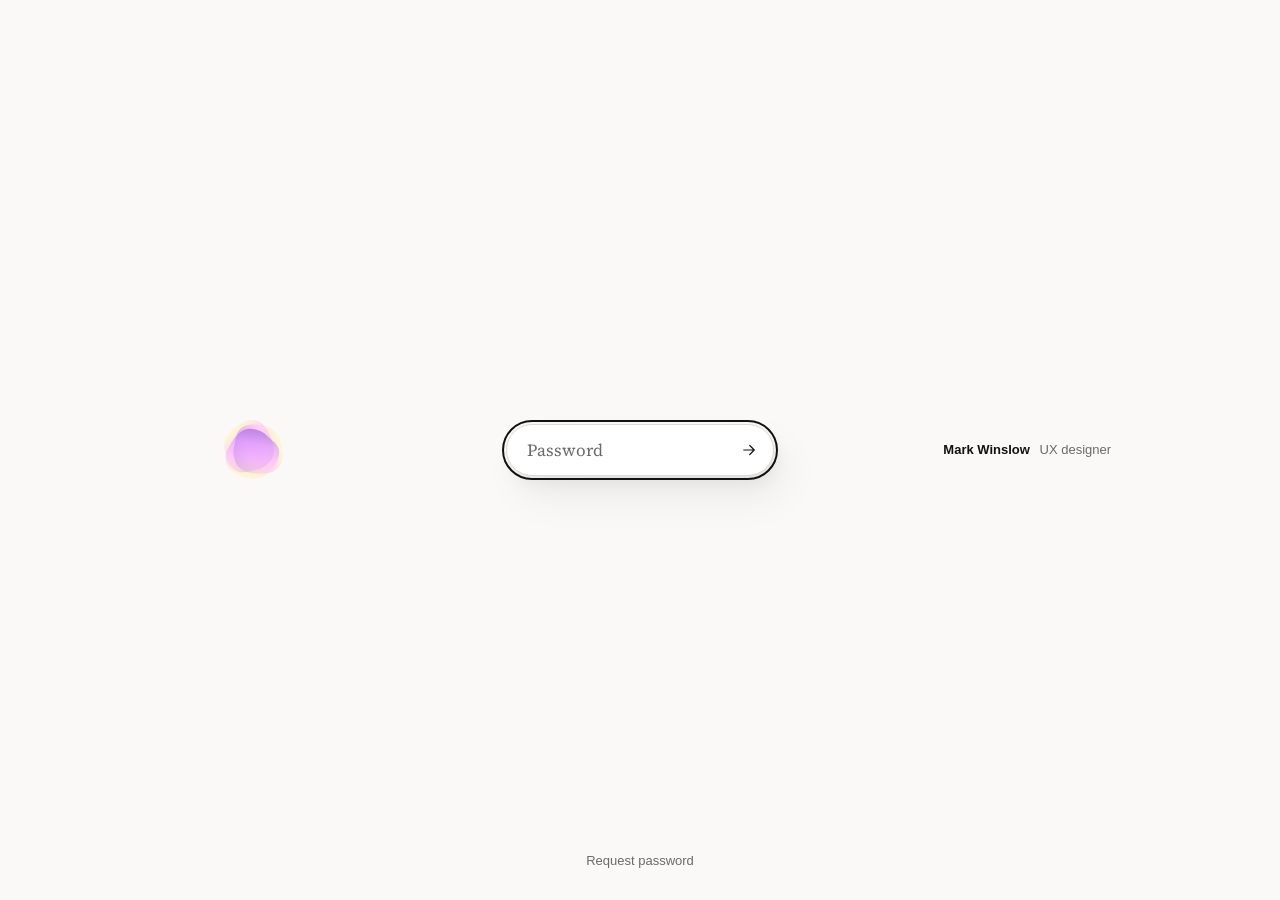
<file: index.html>
<!DOCTYPE html>
<html lang="en">
  <head>
    <meta charset="utf-8" />
    <meta name="viewport" content="width=device-width, initial-scale=1" />
    <title>Mark Winslow — Principal UX</title>
    <meta
      name="description"
      content="Mark Winslow is a Principal UX designer at Indeed. Agentic recruiting, mixed-reality medical tools, and side projects in fintech and health."
    />
    <meta name="color-scheme" content="light" />
    <link rel="preconnect" href="https://fonts.googleapis.com" />
    <link rel="preconnect" href="https://fonts.gstatic.com" crossorigin />
    <link
      href="https://fonts.googleapis.com/css2?family=Poppins:wght@600;700&family=Source+Serif+4:ital,opsz,wght@0,8..60,400;0,8..60,600;1,8..60,400&display=swap"
      rel="stylesheet"
    />
    <link rel="stylesheet" href="styles.css?v=147" />
    <script>
      try {
        if (localStorage.getItem("v2-gate") === "1") {
          document.documentElement.classList.add("is-unlocked");
        }
      } catch (error) {}
    </script>
    <script src="main.js?v=39" defer></script>
  </head>
  <body>
    <a class="skip" href="#main">Skip to content</a>

    <div class="gate" id="gate">
      <form class="gate__form" data-gate-form autocomplete="off">
        <div class="gate__mark" aria-hidden="true">
          <img class="gate__blob" src="img/gradient-blob.svg?v=2" alt="" />
          <img class="gate__blob" src="img/gradient-blob.svg?v=2" alt="" />
          <img class="gate__blob" src="img/gradient-blob.svg?v=2" alt="" />
        </div>
        <div class="gate__fields">
          <label for="gate-entry">Password</label>
          <div class="gate__row">
            <input
              id="gate-entry"
              type="text"
              placeholder="Password"
              autocomplete="off"
              autocorrect="off"
              autocapitalize="off"
              spellcheck="false"
              data-1p-ignore
              data-lpignore="true"
              data-bwignore
              required
              data-gate-input
            />
            <button type="submit" aria-label="Enter">
              <svg viewBox="0 0 24 24" width="18" height="18" aria-hidden="true">
                <path d="M5 12h14M13 6l6 6-6 6" fill="none" stroke="currentColor" stroke-width="1.6" stroke-linecap="round" stroke-linejoin="round" />
              </svg>
            </button>
          </div>
          <p class="gate__error" data-gate-error hidden>Try again.</p>
        </div>
        <p class="gate__name">
          <strong>Mark Winslow</strong>
          <span>UX designer</span>
        </p>
        <a class="gate__request" href="mailto:mwlaugh@gmail.com">Request password</a>
      </form>
    </div>

    <header class="topbar">
      <a class="topbar__name" href="#about">
        <span class="topbar__id">
          <strong>Mark Winslow</strong>
          <span>UX designer</span>
        </span>
        <span class="topbar__mark" aria-hidden="true">
          <img class="intro-mark__blob intro-mark__blob--pink" src="img/blob-pink.webp" alt="" />
          <img class="intro-mark__blob intro-mark__blob--gold" src="img/blob-gold.webp" alt="" />
          <img class="intro-mark__blob intro-mark__blob--line" src="img/blob-line.webp" alt="" />
        </span>
      </a>
      <a class="topbar__contact" href="#contact">Contact</a>
    </header>

    <nav class="side-nav" aria-label="Sections" data-side-nav>
      <ul class="side-nav__list">
        <li>
          <a class="nav-link" href="#about">
            <span class="nav-link__dash" aria-hidden="true"></span>
            <span class="nav-link__label">About</span>
          </a>
        </li>
        <li>
          <a class="nav-link" href="#odin">
            <span class="nav-link__dash" aria-hidden="true"></span>
            <span class="nav-link__label">Odin</span>
          </a>
        </li>
        <li>
          <a class="nav-link" href="#pear-med">
            <span class="nav-link__dash" aria-hidden="true"></span>
            <span class="nav-link__label">Pyrus Med</span>
          </a>
        </li>
        <li>
          <a class="nav-link" href="#coordinote">
            <span class="nav-link__dash" aria-hidden="true"></span>
            <span class="nav-link__label">Coordinote</span>
          </a>
        </li>
        <li>
          <a class="nav-link" href="#preptrack">
            <span class="nav-link__dash" aria-hidden="true"></span>
            <span class="nav-link__label">PrepTrack</span>
          </a>
        </li>
        <li>
          <a class="nav-link" href="#resume">
            <span class="nav-link__dash" aria-hidden="true"></span>
            <span class="nav-link__label">Resume</span>
          </a>
        </li>
        <li>
          <a class="nav-link" href="#contact">
            <span class="nav-link__dash" aria-hidden="true"></span>
            <span class="nav-link__label">Contact</span>
          </a>
        </li>
      </ul>
    </nav>

    <main id="main">
      <section id="about" class="intro" aria-labelledby="intro-title">
        <div class="wrap">
          <div class="intro-mark" aria-hidden="true">
            <img class="intro-mark__blob intro-mark__blob--pink" src="img/blob-pink.webp" alt="" />
            <img class="intro-mark__blob intro-mark__blob--gold" src="img/blob-gold.webp" alt="" />
            <img class="intro-mark__blob intro-mark__blob--line" src="img/blob-line.webp" alt="" />
          </div>
          <h1 id="intro-title">Intro</h1>
          <p class="lede">
            I’m a human designer and future plumber in Brooklyn. Creatives
            pulled me out of excel about 12 years ago and have since spent most
            of my time in hiring and med tech. Today I’m one of two principal
            designers in a ~150 person UX org; focused on using AI to make
            hiring and job hunting less painful.
          </p>
          <p class="lede">
            Earnest people, potent coffee, and pet cameos are core to my
            professional love language.
          </p>
          <p class="aside">
            Current: Principal UX at <a href="#odin">Indeed</a>.
          </p>
          <p class="aside">
            Recent projects:
            <a href="https://mlaugh4.github.io/build-guild/" target="_blank" rel="noopener">Build guild</a> •
            <a href="#coordinote">Coordinote app</a> •
            <a href="#preptrack">PrepTrack</a>
          </p>
        </div>

        <div class="highlights" tabindex="0" aria-label="Highlights">
          <div class="highlights__track">
            <article class="highlight-card">
              <h2>Highlights</h2>
              <ul>
                <li>
                  Hyams/CEO award at Indeed 5 of 6 years it was offered.
                  Awarded to top 5% performers.
                </li>
                <li>
                  Led design of Indeed’s first agentic screening product from the ground up.
                  Product is now used by 5.8k enterprise employers and millions of
                  job seekers
                </li>
                <li>Indeed stock saw 112% growth since moving into Principal UX role over employer AI (Jan-Oct '26)</li>
                <li>
                  Created presentation on agentic hiring for CEO to present at 2026
                  World Economic Forum
                </li>
                <li>Lived and worked in Japan, Vietnam, and Kenya</li>
                <li>
                  Founder of Seattle’s largest bicycle club
                  (<a href="https://www.instagram.com/acyclingteam">ACT</a>)
                </li>
                <li>Mentor for 8 HCI graduate students at UW</li>
              </ul>
            </article>

            <article class="highlight-card">
              <h2>In the news</h2>
              <ul>
                <li>
                  <a
                    href="https://www.geekwire.com/2017/seattle-childrens-hospital-test-new-vr-medical-technology-change-lives-patients/"
                    >Geekwire — Seattle Children’s Hospital to test new VR medical
                    technology that could change the lives of patients</a
                  >
                </li>
                <li>
                  <a
                    href="https://www.king5.com/article/news/health/pear-med-university-of-washington-comotion-innovator-shows-off-virtual-reality-tool/281-420611481"
                    >King 5 — Pear Med, University of Washington CoMotion innovator
                    shows off virtual reality tool</a
                  >
                </li>
                <li>
                  <a
                    href="https://www.seattletimes.com/seattle-news/education/uw-innovation-chief-takes-aim-at-social-issues/"
                    >Seattle Times — UW innovation chief Vikram Jandhyala takes aim
                    at social issues</a
                  >
                </li>
                <li>
                  <a
                    href="https://www.forbes.com/sites/montymunford/2017/05/03/msurvey-and-safaricom-continue-kenyas-mobile-money-revolution/"
                    >Forbes — mSurvey and Safaricom continue Kenya’s mobile money
                    revolution (lead UX)</a
                  >
                </li>
                <li>
                  <a
                    href="https://www.bloomberg.com/news/newsletters/2026-08-14/ai-drove-growth-at-indeed-after-investors-feared-the-worst-for-jobs-search-site"
                    >Bloomberg — AI is driving gains at a jobs website. Investors
                    feared the opposite.</a
                  >
                </li>
              </ul>
            </article>

            <article class="highlight-card">
              <h2>Publications &amp; presentations</h2>
              <ul>
                <li>
                  <a
                    href="https://www.urotoday.com/conference-highlights/world-congress-of-endourology-2017/98514-wce-2017-evaluation-of-a-3d-virtual-reality-model-for-surgical-planning-and-education.html"
                    >Evaluation of a 3D Virtual Reality Model for Surgical Planning
                    and Education.</a
                  >
                  Paper presented at the annual World Congress of Endourology in
                  Vancouver, B.C.
                </li>
                <li>
                  Landman, J., Safiullah, S., Clayman R., … Laughery, M. (2017)
                  Three-dimensional Kidney Model Development for Virtual Reality.
                  Paper presented at the annual Engineering and Urology conference
                  in Boston, MA.
                </li>
                <li>
                  Safiullah, S., Patel R., Lama, D., … Laughery, M. (2017)
                  Evaluation of a 3D Virtual Reality Model for Surgical Planning
                  and Education. Paper presented at the annual World Congress of
                  Endourology in Vancouver, B.C.
                </li>
              </ul>
            </article>

            <article class="highlight-card nodo-card">
              <h2>Nodo</h2>
              <img
                class="nodo-card__photo"
                src="img/nodo.png"
                width="470"
                height="468"
                alt="Nodo, a tabby cat looking up"
              />
            </article>
          </div>
        </div>
      </section>

      <section id="odin" class="project" aria-labelledby="odin-title">
        <div class="wrap">
          <div class="project__head">
            <h2 id="odin-title">Odin</h2>
            <details class="role">
              <summary aria-label="Odin role details">i</summary>
              <dl>
                <dt>Role</dt>
                <dd>Principal UX, design lead for a team of 8</dd>
                <dt>Company</dt>
                <dd>Indeed</dd>
                <dt>Links</dt>
                <dd>
                  <a href="https://vimeo.com/1160782659">Video overview</a>,
                  <a
                    href="https://www.figma.com/proto/QzykPLdsbPzimtp2MYTUZN/Odin?page-id=184%3A18462&amp;node-id=640-57442&amp;scaling=scale-down&amp;content-scaling=fixed&amp;starting-point-node-id=640%3A57442&amp;show-proto-sidebar=1"
                    >Vision (Figma)</a
                  >,
                  <a
                    href="https://docs.google.com/presentation/d/11q3VzAOKB0fhr8kzIK9ABAuRadonyUYdkd1dKa0segI/edit?usp=sharing"
                    >Dec release (Slides)</a
                  >
                </dd>
              </dl>
            </details>
          </div>
          <p>
            Indeed’s venture bet on an agentic solution for large employers.
          </p>
          <p>
            Selected to lead the 12-person design team. Drove vision and helped
            work back from inception to 4000+ companies. AI strategy highlighted
            by CEO as key driver of recent pecuniary success. (<a
              href="https://www.bloomberg.com/news/newsletters/2026-08-14/ai-drove-growth-at-indeed-after-investors-feared-the-worst-for-jobs-search-site"
              >Bloomberg</a
            >)
          </p>
        </div>

        <figure class="shot">
          <div class="frame frame--stage">
            <video
              data-inline-video
              src="img/odin-activity.mp4"
              width="1360"
              height="1082"
              poster="img/odin-activity.jpg"
              muted
              loop
              playsinline
              aria-label="Odin dashboard, with the activity feed updating"
            ></video>
            <button
              class="frame__open"
              type="button"
              data-deep-dive="odin-deep-dive"
              aria-haspopup="dialog"
              aria-label="View the Odin project"
            >
              <span class="frame__hint" aria-hidden="true">View project</span>
            </button>
          </div>
          <figcaption>
            <span>Design oversight · Agentic screening · End-to-end vision</span>
          </figcaption>
        </figure>
      </section>

      <section id="pear-med" class="project" aria-labelledby="pear-title">
        <div class="wrap">
          <div class="project__head">
            <h2 id="pear-title">Pyrus Med</h2>
            <details class="role">
              <summary aria-label="Pyrus Med role details">i</summary>
              <dl>
                <dt>Role</dt>
                <dd>Co-founder and UX lead</dd>
                <dt>When</dt>
                <dd>2016–2017, UW CoMotion Labs</dd>
                <dt>Press</dt>
                <dd>
                  <a
                    href="https://www.geekwire.com/2017/seattle-childrens-hospital-test-new-vr-medical-technology-change-lives-patients/"
                    >GeekWire</a
                  >,
                  <a
                    href="https://www.king5.com/article/news/health/pear-med-university-of-washington-comotion-innovator-shows-off-virtual-reality-tool/281-420611481"
                    >King 5</a
                  >,
                  <a
                    href="https://www.urotoday.com/conference-highlights/world-congress-of-endourology-2017/98514-wce-2017-evaluation-of-a-3d-virtual-reality-model-for-surgical-planning-and-education.html"
                    >WCE 2017</a
                  >
                </dd>
              </dl>
            </details>
          </div>
          <p>
            UX Lead. Co-created with MDs from the hallways of UW into four
            major hospitals, and several studies and conferences. The core
            product was a mixed reality DICOM viewer for perioperative
            education that takes in voxel media - either segmented or raw
            CT/MRI data - and makes it easy to explore fine structures and
            pathology.
          </p>
        </div>

        <figure class="shot shot--bleed">
          <div class="frame frame--pyrus">
            <img class="pyrus__wash" src="img/pyrus-gradient.svg" alt="" />
            <p class="pyrus__label is-lead" style="--i: 0" aria-hidden="true">Imaging input</p>
            <p class="pyrus__label" style="--i: 1" aria-hidden="true">Model management</p>
            <p class="pyrus__label" style="--i: 2" aria-hidden="true">Virtual reality</p>
            <p class="pyrus__label" style="--i: 3" aria-hidden="true">Augmented reality</p>
            <img class="pyrus__panel is-lead" style="--i: 0" src="img/pyrus-filetypes.webp" width="478" height="676" alt="" />
            <img class="pyrus__panel" style="--i: 1" src="img/pyrus-portal.webp" width="1024" height="680" alt="" />
            <img class="pyrus__panel" style="--i: 2" src="img/pyrus-vr.webp" width="771" height="872" alt="" />
            <img class="pyrus__panel" style="--i: 3" src="img/pyrus-ar.webp" width="771" height="872" alt="" />
            <button
              class="frame__open"
              type="button"
              data-deep-dive="pear-deep-dive"
              aria-haspopup="dialog"
              aria-label="View the Pyrus Med project"
            >
              <span class="frame__hint" aria-hidden="true">View project</span>
            </button>
          </div>
          <figcaption>
            <span>Exploring methods for model interaction in spatial environments</span>
          </figcaption>
        </figure>

        <article class="case" aria-labelledby="pyrus-case-title">
          <img
            class="case__cover"
            src="img/pyrus-touch-motion.jpg"
            width="612"
            height="906"
            alt="Touch Motion: hybrid Oculus Touch and Leap Motion interaction model"
            loading="lazy"
          />
          <div class="case__body">
            <hgroup class="case__head">
              <p class="case__eyebrow">Pyrus</p>
              <h3 class="case__title" id="pyrus-case-title">Case study</h3>
            </hgroup>
            <p>Exploring methods for model interaction in spatial environments</p>
            <p>
              See our open-source interaction engine on
              <a href="https://github.com/PyrusMed/Pear-Interaction-Engine" target="_blank" rel="noopener"
                >Github</a
              >
            </p>
            <button
              class="case__go"
              type="button"
              data-case-study="touch-motion-deep-dive"
              aria-haspopup="dialog"
              aria-label="Open the Touch motion case study"
            >
              <svg viewBox="0 0 24 24" width="24" height="24" aria-hidden="true">
                <path d="M12 4l-1.41 1.41L16.17 11H4v2h12.17l-5.58 5.59L12 20l8-8-8-8z" fill="currentColor" />
              </svg>
            </button>
          </div>
        </article>
      </section>

      <section id="coordinote" class="project" aria-labelledby="coord-title">
        <div class="wrap">
          <div class="project__head">
            <h2 id="coord-title">Coordinote</h2>
            <details class="role">
              <summary aria-label="Coordinote role details">i</summary>
              <dl>
                <dt>Role</dt>
                <dd>Design and iOS development (personal project)</dd>
                <dt>Status</dt>
                <dd>In progress</dd>
                <dt>Link</dt>
                <dd>
                  <a href="https://github.com/mlaugh4/coordinote-privacy"
                    >Privacy policy</a
                  >
                </dd>
              </dl>
            </details>
          </div>
          <p>
            Sole designer and “developer.” Built to help regional trail
            management organizations document trail issues. Primary function
            includes location-based notes and photos so crews can quickly
            capture and document issues while they're in the field with limited
            cell service.
          </p>
          <a
            class="store-badge"
            href="https://apps.apple.com/us/app/coordinotes/id6815786286"
            target="_blank"
            rel="noopener"
          >
            <img
              src="img/app-store.svg"
              width="120"
              height="40"
              alt="Download on the App Store"
            />
          </a>
        </div>

        <figure class="shot shot--bleed">
          <div
            class="frame frame--coordinote"
            role="img"
            aria-label="Coordinote screens: a field note, a map of pins, and a notes list"
          >
            <img class="coord__blob" src="img/coordinote-blob.svg" alt="" />
            <img
              class="coord__phone coord__phone--note"
              src="img/coordinote-note.webp"
              width="356"
              height="771"
              alt=""
              loading="lazy"
            />
            <img
              class="coord__phone coord__phone--map"
              src="img/coordinote-map.webp"
              width="356"
              height="774"
              alt=""
              loading="lazy"
            />
            <img
              class="coord__phone coord__phone--notes"
              src="img/coordinote-notes.webp"
              width="356"
              height="771"
              alt=""
              loading="lazy"
            />
            <button
              class="frame__open"
              type="button"
              data-deep-dive="coordinote-deep-dive"
              aria-haspopup="dialog"
              aria-label="View the Coordinote project"
            >
              <span class="frame__hint" aria-hidden="true">View project</span>
            </button>
          </div>
          <figcaption>
            <span>End-to-end design and iOS development</span>
          </figcaption>
        </figure>
      </section>

      <section id="preptrack" class="project" aria-labelledby="preptrack-title">
        <div class="wrap">
          <div class="project__head">
            <h2 id="preptrack-title">PrepTrack</h2>
            <details class="role">
              <summary aria-label="PrepTrack role details">i</summary>
              <dl>
                <dt>Role</dt>
                <dd>Volunteer UX</dd>
                <dt>With</dt>
                <dd>An org out of Cambridge University</dd>
              </dl>
            </details>
          </div>
          <p>
            Volunteer UX for an org out of Cambridge University that simplifies
            PrEP adherence. Provided low-cost UX suggestions end to end, built
            a design system, and offered some vision flows.
          </p>
        </div>

        <figure class="shot shot--bleed">
          <div class="frame frame--preptrack">
            <div class="pt">
              <div class="pt__wash"><img src="img/preptrack-waves.webp" alt="" /></div>
              <p class="pt__label pt__label--past">Past</p>
              <p class="pt__label pt__label--update">Update</p>
              <img
                class="pt__past"
                src="img/preptrack-past.webp?v=2"
                width="442"
                height="957"
                alt=""
              />
              <img
                class="pt__update pt__update--risk"
                src="img/preptrack-update-not-protected.webp?v=2"
                width="443"
                height="957"
                alt="Not protected: six doses until protection starts"
              />
              <img
                class="pt__update pt__update--safe"
                src="img/preptrack-update-protected.webp?v=2"
                width="443"
                height="957"
                alt="Protected: stay on track with your daily dose"
              />
            </div>
            <button
              class="frame__open"
              type="button"
              data-deep-dive="preptrack-deep-dive"
              aria-haspopup="dialog"
              aria-label="View the PrepTrack project"
            >
              <span class="frame__hint" aria-hidden="true">View project</span>
            </button>
          </div>
          <figcaption>
            <span>Design system revamp · Heuristic eval and flow mapping</span>
          </figcaption>
        </figure>
      </section>

      <section class="kind-words" aria-labelledby="kind-title">
        <div class="wrap">
          <h3 id="kind-title">From peer reviews</h3>
        </div>
        <ul class="quotes">
          <li>
            <blockquote>
              <p>
                “Mark is my north star for how I want to work and communicate
                about my work. His work is creative, he keeps a huge audience
                informed, and he produces more work than anyone else I know.”
              </p>
              <cite>2024, Meghna, UX peer</cite>
            </blockquote>
          </li>
          <li>
            <blockquote>
              <p>“Mark might be the best designer I've worked with in my career.”</p>
              <cite>2024, Jason Ford, Product Director</cite>
            </blockquote>
          </li>
          <li>
            <blockquote>
              <p>
                “True passion about Indeed product and drive to make an impact.
                Visionary thinking and ability to push for change while bringing
                others on the journey.”
              </p>
              <cite>2023, Laurie Sheflin, Product Director</cite>
            </blockquote>
          </li>
          <li>
            <blockquote>
              <p>
                “Mark’s work pushes innovation and quality. His designs are
                inspiringly thorough, thoughtful, and beautiful. He is
                supportive, smart, fun to collaborate with, and is someone I
                look up to at Indeed.”
              </p>
              <cite>2023, Content Lead</cite>
            </blockquote>
          </li>
        </ul>
      </section>

      <section id="resume" class="project" aria-labelledby="resume-title">
        <div class="wrap">
          <div class="project__head">
            <h2 id="resume-title">Resume</h2>
          </div>
        </div>
        <figure class="shot shot--narrow">
          <div class="frame">
            <img
              src="img/resume.jpg"
              width="1224"
              height="1584"
              alt="Resume, first page"
            />
            <a
              class="frame__open"
              href="resume.pdf"
              download="Mark-Laughery-Resume.pdf"
              aria-label="Download resume as PDF"
            >
              <span class="frame__hint" aria-hidden="true">Download PDF</span>
            </a>
          </div>
        </figure>
      </section>

      <section id="contact" class="contact" aria-labelledby="contact-title">
        <div class="wrap">
          <h2 id="contact-title">Reach out</h2>
          <ul class="contact__list">
            <li><a href="mailto:mwlaugh@gmail.com">mwlaugh@gmail.com</a></li>
            <li><a href="https://github.com/mlaugh4">github.com/mlaugh4</a></li>
            <li>
              <a
                href="https://medium.com/@markwinslow/a-meta-analysis-of-ux-in-mixed-augmented-reality-jan-2017-ac6536c4204a"
                >Writing on Medium</a
              >
            </li>
          </ul>
        </div>
      </section>
    </main>

    <footer class="footer">
      <div class="wrap">
        <p>© <span data-year></span> Mark Winslow. Hand-built HTML and CSS.</p>
      </div>
    </footer>

    <dialog class="deep-dive" id="odin-deep-dive" aria-labelledby="odin-dd-title">
      <header class="deep-dive__bar">
        <p class="deep-dive__title" id="odin-dd-title">Odin</p>
        <button class="deep-dive__close" type="button" aria-label="Close" data-deep-dive-close>
          <svg viewBox="0 0 24 24" width="20" height="20" aria-hidden="true">
            <path d="M6 6l12 12M18 6 6 18" fill="none" stroke="currentColor" stroke-width="1.6" stroke-linecap="round" />
          </svg>
        </button>
      </header>

      <div class="deep-dive__body">
        <p class="deep-dive__count" data-slide-count hidden aria-live="polite"></p>
        <div class="deep-dive__media" data-deep-dive-media>
          <div class="deep-dive__slide is-current" data-slide>
            <div class="frame frame--stage">
              <video
                src="img/odin-activity.mp4"
                width="1360"
                height="1082"
                poster="img/odin-activity.jpg"
                muted
                loop
                playsinline
                preload="none"
                aria-label="Odin dashboard, with the activity feed updating"
              ></video>
            </div>
          </div>
          <div class="deep-dive__slide" data-slide hidden>
            <div class="frame frame--turnkey">
              <img
                src="img/odin-turnkey.png?v=3"
                width="3456"
                height="2024"
                alt="Welcome to Odin, beside the Wavewood hiring strategy"
              />
            </div>
          </div>
          <div class="deep-dive__slide" data-slide hidden>
            <div class="frame frame--sourcing">
              <video
                src="img/odin-sourcing.mp4"
                width="1280"
                height="720"
                poster="img/odin-sourcing-poster.webp"
                muted
                loop
                playsinline
                preload="none"
                aria-label="Odin sourcing agent instructions being customized"
              ></video>
            </div>
          </div>
          <div class="deep-dive__slide" data-slide hidden>
            <div class="frame frame--drivers">
              <img
                src="img/odin-drivers.webp?v=3"
                width="1024"
                height="894"
                alt="Two phases of Odin: job creation builds default screening criteria from the job description, screening questions, and past jobs. Presenting candidates scores them from those criteria plus the job, model jobs, and skill trends. A core feedback loop connects the score back to screening criteria."
              />
            </div>
          </div>
          <div class="deep-dive__slide" data-slide hidden>
            <div class="frame frame--optimizing">
              <video
                src="img/odin-optimizing.mp4"
                width="1188"
                height="720"
                poster="img/odin-optimizing-poster.webp"
                muted
                loop
                playsinline
                preload="none"
                aria-label="Odin identifying budget inefficiencies and recommending job optimizations"
              ></video>
            </div>
          </div>
          <div class="deep-dive__slide" data-slide hidden>
            <div class="frame frame--fit">
              <img
                src="img/odin-fit.webp"
                width="1324"
                height="772"
                alt="Resume summary for Maria Stites: Indeed Smart Screening score of 99 for Clinical Trial RN at Wavewood Pharma, with recent experience, supporting documentation, highlights, and items flagged for review"
              />
            </div>
          </div>
          <div class="deep-dive__slide" data-slide hidden>
            <div class="frame frame--slop">
              <video
                src="img/odin-slop.mp4"
                width="1280"
                height="716"
                poster="img/odin-slop-poster.webp"
                muted
                loop
                playsinline
                preload="none"
                aria-label="Odin checking that applicants are real people, with a bot mitigation ID check and a credential upload for required licensure"
              ></video>
            </div>
          </div>
          <button class="deep-dive__arrow deep-dive__arrow--prev" type="button" data-slide-prev aria-label="Previous slide">
            <svg viewBox="0 0 24 24" width="18" height="18" aria-hidden="true">
              <path d="M14 6 8 12l6 6" fill="none" stroke="currentColor" stroke-width="1.6" stroke-linecap="round" stroke-linejoin="round" />
            </svg>
          </button>
          <button class="deep-dive__arrow deep-dive__arrow--next" type="button" data-slide-next aria-label="Next slide">
            <svg viewBox="0 0 24 24" width="18" height="18" aria-hidden="true">
              <path d="M10 6l6 6-6 6" fill="none" stroke="currentColor" stroke-width="1.6" stroke-linecap="round" stroke-linejoin="round" />
            </svg>
          </button>
        </div>

        <div class="deep-dive__text" data-slide-copy>
          <div class="deep-dive__copy">
            <h2 class="deep-dive__heading">Project overview</h2>
            <h3>Context</h3>
            <p>
              Indeed’s legacy business (hosted job advertising) peaked in 2023.
              In an attempt to reignite revenue growth, SLT formed a tiger team
              to build an agentic sourcing and screening tool for enterprise
              employers. While this may seem like AI herd behavior, it also
              marked a shift into an underpenetrated segment with a much more
              complicated service blueprint.
            </p>
            <h3>Product</h3>
            <p>
              Agentic recruiting assistant that uses screening criteria to
              intelligently find, screen, and summarize talent, as well as
              distribute spend efficiently across jobs.
            </p>
            <h3>Key challenge</h3>
            <p>
              Finding a goldilocks optimal input per job that maximizes trust
              and accuracy, while minimizing setup bloat, and legal and social
              risk. Research also ran into the universal tension between buyers
              and users (recruiters): How might we evaluate utility in a
              vertical experiencing widespread displacement?
            </p>
            <h3>Outcome</h3>
            <ul>
              <li>
                Led team of designers through complex legal, RAI, and
                multi-constituent problem space -- from concept through 3 pilot
                phases, and full deployment in early 2026.
              </li>
              <li>
                Vision for agentic recruiting presented at 2026 World Economic
                Forum
              </li>
              <li>
                Product is currently top sales priority and used by over 4000
                enterprise employers and millions of job seekers
              </li>
            </ul>
          </div>
          <dl class="deep-dive__meta">
            <dt>Role</dt>
            <dd>Design lead on team of 8 ICs</dd>
            <dt>Company</dt>
            <dd>Indeed</dd>
            <dt>Links</dt>
            <dd>
              <a href="https://vimeo.com/1160782659">Video overview</a><br />
              <a
                href="https://www.figma.com/proto/QzykPLdsbPzimtp2MYTUZN/Odin?page-id=184%3A18462&amp;node-id=640-57442&amp;scaling=scale-down&amp;content-scaling=fixed&amp;starting-point-node-id=640%3A57442&amp;show-proto-sidebar=1"
                >Vision (Figma)</a
              ><br />
              <a
                href="https://docs.google.com/presentation/d/11q3VzAOKB0fhr8kzIK9ABAuRadonyUYdkd1dKa0segI/edit?usp=sharing"
                >Dec release (Slides)</a
              >
            </dd>
          </dl>
        </div>
        <div class="deep-dive__text deep-dive__text--solo" data-slide-copy hidden>
          <div class="deep-dive__copy">
            <h2 class="deep-dive__heading">Turnkey setup</h2>
            <p>
              Our first challenge focused on adoption. We had to address
              pressure to keep onboarding lightweight, but provide just enough
              control and transparency to ingrain trust. An unchanging truth
              about XL employers is that they live in their ATS and have little
              tolerance for outside tooling and elaborate config. We attempt to
              overcome this hurdle by creating a simple, standalone page that
              hides all of Indeed’s legacy interface, and offering a “hiring
              strategy” that mimics a planning step and artifact that already
              exists within many enterprise HR orgs.
            </p>
          </div>
        </div>
        <div class="deep-dive__text deep-dive__text--solo" data-slide-copy hidden>
          <div class="deep-dive__copy">
            <h2 class="deep-dive__heading">Agent customization</h2>
            <p>
              Extending this focused setup experience: Employers that opt in
              for agentic sourcing (“headhunter”) are encouraged to tune
              discovery and screening criteria. Research found that investment
              in this phase predicts higher chance of hiring outcomes and
              positive qualitative feedback. Key tension: Balancing cold start
              burden with need for control. Equilibrium was found with
              conversational input paired with intelligent pre-fills.
            </p>
          </div>
        </div>
        <div class="deep-dive__text deep-dive__text--solo" data-slide-copy hidden>
          <div class="deep-dive__copy">
            <h2 class="deep-dive__heading">Mapping key AI value drivers</h2>
            <p>
              Odin’s value lay overwhelmingly in the relevance of its candidate
              matches. We wanted an iceberg product: Dead simple UI paired with
              sophisticated underlying AI and matching logic.
            </p>
            <p>
              Given these employers are largely embedded in their ATS, a big
              part of my job was working with the Head of Machine Learning to
              define two key moments: Generating default screening criteria
              (see prior slide), and delivering wow-level candidates with the
              right proof of fit.
            </p>
          </div>
        </div>
        <div class="deep-dive__text deep-dive__text--solo" data-slide-copy hidden>
          <div class="deep-dive__copy">
            <h2 class="deep-dive__heading">Human-in-the-loop when it matters</h2>
            <p>
              Once an employer was up-and-running, our challenge shifted to
              maintaining performance at scale. Single job management isn’t
              feasible for enterprise users, nor was a fully agentic system.
              Trust is the dominant term in the AI adoption function,
              particularly in hiring where the stakes are uniquely high. While
              we found employers were quick to outsource top-of-funnel
              screening and sourcing functions, we found human intervention
              was necessary for many tasks (e.g. budget management and
              interview scheduling)
            </p>
          </div>
        </div>
        <div class="deep-dive__text deep-dive__text--solo" data-slide-copy hidden>
          <div class="deep-dive__copy">
            <h2 class="deep-dive__heading">Communicating “fit”</h2>
            <p>
              Trust hinged on the quality of candidates we could provide, which
              put a lot of weight on the candidate summary page. Given they
              were prepended to the resume that was sent to the ATS, this ended
              up being the fulcrum of our experience and where users spend 95%
              of their time. It includes three pages: The summary (pictured),
              resume, and screening interview summary.
            </p>
          </div>
        </div>
        <div class="deep-dive__text deep-dive__text--solo" data-slide-copy hidden>
          <div class="deep-dive__copy">
            <h2 class="deep-dive__heading">Job seeker: Getting behind the AI facade</h2>
            <p>
              Hiring is a marketplace AI arms race. Part of Odin’s value
              proposition is going beyond the AI-gen resume (a problem we also
              amplify) to identify real humans that
              <em>actually</em> have required skills and certifications. This
              flow was additive and took careful consideration to prevent
              significant volume decline.
            </p>
          </div>
        </div>
      </div>
    </dialog>

    <dialog class="deep-dive" id="coordinote-deep-dive" aria-labelledby="coord-dd-title">
      <header class="deep-dive__bar">
        <p class="deep-dive__title" id="coord-dd-title">Coordinote</p>
        <button class="deep-dive__close" type="button" aria-label="Close" data-deep-dive-close>
          <svg viewBox="0 0 24 24" width="20" height="20" aria-hidden="true">
            <path d="M6 6l12 12M18 6 6 18" fill="none" stroke="currentColor" stroke-width="1.6" stroke-linecap="round" />
          </svg>
        </button>
      </header>
      <div class="deep-dive__body">
        <div class="deep-dive__media shot--bleed" data-deep-dive-media>
          <div class="frame frame--coordinote">
            <img
              src="img/coordinote-cover.webp"
              width="1663"
              height="935"
              alt="Coordinote screens: a field note, a map of pins, and a notes list"
            />
          </div>
        </div>
        <div class="deep-dive__text deep-dive__text--solo">
          <div class="deep-dive__copy">
            <h2 class="deep-dive__heading">Problem</h2>
            <ul>
              <li>
                Due to federal retrenchment, many trail organizations have had to cancel projects, disband trail crews, and delay volunteer projects. PCT is cancelling 56 weeks of planned trail maintenance (<a href="https://aztrail.org/thanks-to-federal-funding-cuts-hiking-organizations-say-trails-will-suffer-this-summer/" target="_blank" rel="noopener">source</a>). Washington Trails Association lost $800,000 in forest service funding. In Oregon, the Deschutes Trails Coalition lost $200k for it’s summer trail crew, and Trailkeepers of Oregon had $500,000 in federal funding stalled, delayed, or in question. (<a href="https://trailkeepersoforegon.org/oregons-trails-are-in-jeopardy/" target="_blank" rel="noopener">trailkeepersoforegon</a>)
              </li>
              <li>
                As a result, many organizations are increasingly reliant on public reports as an issue intake channel
              </li>
              <li>
                Current solutions are antiquated, often relying on clunky web forms or applications that don’t work well in low-service areas
              </li>
            </ul>
            <h2 class="deep-dive__heading">Goals</h2>
            <p>
              Coordinote is a spatial note-taking app for wanderers. Speed-to-note, overall simplicity, and low-service reliability make it well-suited for issue intake.
            </p>
            <ul>
              <li>Extrapolate on it’s core function to makes it as easy as possible for trail-users to log issues.</li>
              <li>Organizations: Maintain issue coverage/throughput with limited budget.</li>
              <li>Improve report fidelity.</li>
            </ul>
            <h2 class="deep-dive__heading">How it works</h2>
            <ol>
              <li>Trail-users or crew members discover app through organization or trailhead activation</li>
              <li>Issues are logged via text message or direct upload</li>
              <li>AI: Coordinote takes the image and location and searches coverage zones for managing organization</li>
              <li>AI: Find contact information or a public facing issue submission form</li>
              <li>AI: Package report and log it directly with org</li>
            </ol>
          </div>
        </div>
        <figure class="coord-flow">
          <img
            src="img/coordinote-flow.jpg?v=3"
            width="3646"
            height="1292"
            alt="Agentic logging flow. Hikers or crew submit a photo with the date, location, note, and author. Coordinote matches the coordinates to an organization, then emails a form or syncs the packaged issue."
          />
        </figure>
      </div>
    </dialog>

    <dialog class="deep-dive" id="preptrack-deep-dive" aria-labelledby="preptrack-dd-title">
      <header class="deep-dive__bar">
        <p class="deep-dive__title" id="preptrack-dd-title">PrepTrack</p>
        <button class="deep-dive__close" type="button" aria-label="Close" data-deep-dive-close>
          <svg viewBox="0 0 24 24" width="20" height="20" aria-hidden="true">
            <path d="M6 6l12 12M18 6 6 18" fill="none" stroke="currentColor" stroke-width="1.6" stroke-linecap="round" />
          </svg>
        </button>
      </header>
      <div class="deep-dive__body">
        <div class="deep-dive__media shot--bleed" data-deep-dive-media>
          <div class="frame frame--preptrack">
            <div class="pt">
              <div class="pt__wash"><img src="img/preptrack-waves.webp" alt="" /></div>
              <p class="pt__label pt__label--past">Past</p>
              <p class="pt__label pt__label--update">Update</p>
              <img class="pt__past" src="img/preptrack-past.webp?v=2" width="442" height="957" alt="" />
              <img
                class="pt__update pt__update--risk"
                src="img/preptrack-update-not-protected.webp?v=2"
                width="443"
                height="957"
                alt="Not protected: six doses until protection starts"
              />
              <img
                class="pt__update pt__update--safe"
                src="img/preptrack-update-protected.webp?v=2"
                width="443"
                height="957"
                alt="Protected: stay on track with your daily dose"
              />
            </div>
          </div>
        </div>
        <div class="deep-dive__text">
          <div class="deep-dive__copy">
            <h2 class="deep-dive__heading">PrepTrack</h2>
            <h3>Context</h3>
            <p>
              A group out of Cambridge University built an app that simplifies
              PreP adherence. They’d never worked with a designer and the
              experience was visually dated and had broken flows.
            </p>
            <h3>Product</h3>
            <p>
              Mobile app to help people manage HIV pre-exposure prophylaxis
              (PrEP) medication. It recorded pill intake and sex timing,
              provided dosage reminders, tracked protection status for daily or
              event-based PrEP (aligned with UK guidelines), and stored all data
              privately on the user's device.
            </p>
            <h3>Outcome</h3>
            <p>
              Redesigned end-to-end on top of a new design system and offered
              vision flows around setup and key tracking steps. Provided robust
              design spec for engineering team.
            </p>
          </div>
          <dl class="deep-dive__meta">
            <dt>Role</dt>
            <dd>Volunteer designer</dd>
            <dt>Company</dt>
            <dd>PrepTrack</dd>
            <dt>Links</dt>
            <dd>
              <a href="https://www.preptrack.org/">Website</a><br />
              <a
                href="https://docs.google.com/presentation/d/1CjdlmNsiVJxnXOjN1zHa71hl_XUUuqpqAv6_RC9l0Hs/edit?usp=sharing"
                >Slides</a
              >
            </dd>
          </dl>
        </div>
        <div class="deep-dive__story">
          <section class="story">
            <h2 class="story__title">Tracking home</h2>
            <div class="story__compare">
              <figure class="story__shot">
                <figcaption>Before</figcaption>
                <img
                  class="is-before"
                  src="img/preptrack-dd-home-before.jpg"
                  width="786"
                  height="1701"
                  alt="Previous tracking home, with doses remaining and upcoming reminders"
                  loading="lazy"
                />
              </figure>
              <figure class="story__shot">
                <figcaption>Update</figcaption>
                <img
                  src="img/preptrack-dd-home-update.jpg"
                  width="780"
                  height="1688"
                  alt="Updated tracking home, with protection status and a daily schedule"
                  loading="lazy"
                />
              </figure>
            </div>
          </section>
          <section class="story">
            <h2 class="story__title">Dose recording</h2>
            <figure class="story__shot">
              <figcaption>Before</figcaption>
              <div class="story__phones">
                <img
                  class="is-before"
                  src="img/preptrack-dd-dose-before-1.jpg"
                  width="786"
                  height="1700"
                  alt="Previous dose recording: confirm dose time"
                  loading="lazy"
                />
                <img
                  class="is-before"
                  src="img/preptrack-dd-dose-before-2.jpg"
                  width="786"
                  height="1702"
                  alt="Previous dose recording: sex timing question"
                  loading="lazy"
                />
                <img
                  class="is-before"
                  src="img/preptrack-dd-dose-before-3.jpg"
                  width="790"
                  height="1710"
                  alt="Previous dose recording: confirmation"
                  loading="lazy"
                />
              </div>
            </figure>
            <figure class="story__shot">
              <figcaption>Update</figcaption>
              <div class="story__phones">
                <img
                  src="img/preptrack-dd-dose-update-1.jpg"
                  width="780"
                  height="1688"
                  alt="Updated dose recording: take dose sheet"
                  loading="lazy"
                />
                <img
                  src="img/preptrack-dd-dose-update-2.jpg"
                  width="780"
                  height="1688"
                  alt="Updated dose recording: sex timing sheet"
                  loading="lazy"
                />
                <img
                  src="img/preptrack-dd-dose-update-3.jpg"
                  width="780"
                  height="1688"
                  alt="Updated dose recording: confirmation sheet"
                  loading="lazy"
                />
              </div>
            </figure>
          </section>
          <section class="story">
            <h2 class="story__title">Setting reminders</h2>
            <figure class="story__shot">
              <figcaption>Update</figcaption>
              <img
                src="img/preptrack-dd-reminders.jpg"
                width="2094"
                height="1053"
                alt="Updated push notification settings with dose reminder, dose timing, and confirmation sheets"
                loading="lazy"
              />
            </figure>
          </section>
          <section class="story">
            <h2 class="story__title">Vision exploration</h2>
            <figure class="story__shot">
              <div class="story__phones story__phones--four">
                <figure>
                  <figcaption>A</figcaption>
                  <img
                    src="img/preptrack-dd-vision-a.jpg?v=2"
                    width="780"
                    height="1688"
                    alt="Vision A, status and upcoming reminders"
                    loading="lazy"
                  />
                </figure>
                <figure>
                  <figcaption>B</figcaption>
                  <img
                    src="img/preptrack-dd-vision-b.jpg?v=2"
                    width="780"
                    height="1688"
                    alt="Vision B, protection progress and a numbered plan"
                    loading="lazy"
                  />
                </figure>
                <figure>
                  <figcaption>C</figcaption>
                  <img
                    src="img/preptrack-dd-vision-c.jpg?v=2"
                    width="780"
                    height="1688"
                    alt="Vision C, dose dots with plan and notifications"
                    loading="lazy"
                  />
                </figure>
                <figure>
                  <figcaption>D</figcaption>
                  <img
                    src="img/preptrack-dd-vision-d.jpg?v=2"
                    width="780"
                    height="1688"
                    alt="Vision D, dose progress and a tracking history"
                    loading="lazy"
                  />
                </figure>
              </div>
            </figure>
          </section>
          <section class="story">
            <h2 class="story__title">MVP Design system</h2>
            <figure class="story__shot story__shot--dark">
              <figcaption>Figma</figcaption>
              <img
                src="img/preptrack-dd-system.jpg"
                width="2100"
                height="515"
                alt="MVP design system components in Figma: misc, type, logo, header, button, link, card, and schedule"
                loading="lazy"
              />
            </figure>
          </section>
        </div>
      </div>
    </dialog>

    <dialog class="deep-dive" id="pear-deep-dive" aria-labelledby="pear-dd-title">
      <header class="deep-dive__bar">
        <p class="deep-dive__title" id="pear-dd-title">Pyrus Med</p>
        <button class="deep-dive__close" type="button" aria-label="Close" data-deep-dive-close>
          <svg viewBox="0 0 24 24" width="20" height="20" aria-hidden="true">
            <path d="M6 6l12 12M18 6 6 18" fill="none" stroke="currentColor" stroke-width="1.6" stroke-linecap="round" />
          </svg>
        </button>
      </header>
      <div class="deep-dive__body">
        <p class="deep-dive__count" data-slide-count hidden aria-live="polite"></p>
        <div class="deep-dive__media shot--bleed" data-deep-dive-media>
          <div class="deep-dive__slide is-current" data-slide>
            <div class="frame frame--pyrus">
              <img class="pyrus__wash" src="img/pyrus-gradient.svg" alt="" />
              <p class="pyrus__label is-lead" style="--i: 0" aria-hidden="true">Imaging input</p>
              <p class="pyrus__label" style="--i: 1" aria-hidden="true">Model management</p>
              <p class="pyrus__label" style="--i: 2" aria-hidden="true">Virtual reality</p>
              <p class="pyrus__label" style="--i: 3" aria-hidden="true">Augmented reality</p>
              <img class="pyrus__panel is-lead" style="--i: 0" src="img/pyrus-filetypes.webp" width="478" height="676" alt="" />
              <img class="pyrus__panel" style="--i: 1" src="img/pyrus-portal.webp" width="1024" height="680" alt="" />
              <img class="pyrus__panel" style="--i: 2" src="img/pyrus-vr.webp" width="771" height="872" alt="" />
              <img class="pyrus__panel" style="--i: 3" src="img/pyrus-ar.webp" width="771" height="872" alt="" />
            </div>
          </div>
          <div class="deep-dive__slide" data-slide hidden>
            <div class="frame frame--vimeo">
              <iframe
                data-vimeo
                title="Pear Med"
                allow="autoplay; fullscreen; picture-in-picture"
                allowfullscreen
              ></iframe>
              <div class="vimeo-bar">
                <input
                  type="range"
                  min="0"
                  max="100"
                  step="0.1"
                  value="0"
                  aria-label="Seek"
                  aria-valuemin="0"
                  aria-valuemax="100"
                  aria-valuenow="0"
                  aria-valuetext="0:00"
                />
                <span class="vimeo-bar__time" data-vimeo-time>0:00</span>
              </div>
            </div>
          </div>
          <div class="deep-dive__slide" data-slide hidden>
            <div
              class="frame frame--splash"
              role="img"
              aria-label="Press clippings for Pyrus Med: the Seattle Times, King 5, a lab session with the VR viewer, GeekWire, and UroToday"
            >
              <div class="splash__shot splash__shot--times">
                <img src="img/pyrus-press-times.webp" width="2880" height="1800" alt="" />
              </div>
              <div class="splash__shot splash__shot--king">
                <img src="img/pyrus-press-king5.webp" width="1588" height="1916" alt="" />
              </div>
              <div class="splash__shot splash__shot--lab">
                <img src="img/pyrus-press-lab.webp" width="1920" height="1080" alt="" />
              </div>
              <div class="splash__shot splash__shot--geekwire">
                <img src="img/pyrus-press-geekwire.webp" width="1746" height="1422" alt="" />
              </div>
              <div class="splash__shot splash__shot--uro">
                <img src="img/pyrus-press-urotoday.webp" width="1560" height="1256" alt="" />
              </div>
            </div>
          </div>
          <div class="deep-dive__slide" data-slide hidden>
            <div
              class="frame frame--sketch"
              role="img"
              aria-label="Sketches for the Pyrus Med viewer: problem framing, a file-retrieval flow, a whiteboard session, a notebook being drawn in, and the menu progressing from a concept sketch to a high-fidelity mockup"
            >
              <img class="sketch__problem" src="img/pyrus-sketch-problem.webp" width="768" height="1024" alt="" />
              <video
                class="sketch__board"
                src="img/pyrus-sketch-board.mp4"
                width="1280"
                height="720"
                poster="img/pyrus-sketch-board-poster.webp"
                muted
                loop
                playsinline
                preload="none"
              ></video>
              <img class="sketch__flow" src="img/pyrus-sketch-flow.webp" width="768" height="1024" alt="" />
              <video
                class="sketch__notebook"
                src="img/pyrus-sketch-notebook.mp4"
                width="1280"
                height="720"
                poster="img/pyrus-sketch-notebook-poster.webp"
                muted
                loop
                playsinline
                preload="none"
              ></video>
              <img class="sketch__menu" src="img/pyrus-sketch-menu.webp" width="671" height="819" alt="" />
            </div>
          </div>
          <div class="deep-dive__slide" data-slide hidden>
            <div
              class="frame frame--map"
              role="img"
              aria-label="Cross-platform map of the Pyrus Med desktop app and VR viewer, connecting a file portal to anatomy views, a model library, and voice annotations in VR"
            >
              <img src="img/pyrus-map.webp" width="1872" height="1048" alt="" />
            </div>
          </div>
          <div class="deep-dive__slide" data-slide hidden>
            <div
              class="frame frame--uxr"
              role="img"
              aria-label="Usability sessions for the Pyrus Med viewer: a lab trial, an advisor reviewing a model, and an office session"
            >
              <video
                src="img/pyrus-uxr.mp4"
                width="640"
                height="360"
                poster="img/pyrus-uxr-poster.webp"
                muted
                loop
                playsinline
                preload="none"
              ></video>
              <img class="uxr__clinic" src="img/pyrus-uxr-clinic.webp" width="990" height="734" alt="" />
              <img class="uxr__office" src="img/pyrus-uxr-office.webp" width="1008" height="1120" alt="" />
            </div>
          </div>
          <div class="deep-dive__slide" data-slide hidden>
            <div class="frame frame--case">
              <article class="case" aria-labelledby="pyrus-case-slide-title">
                <img
                  class="case__cover"
                  src="img/pyrus-touch-motion.jpg"
                  width="612"
                  height="906"
                  alt="Touch Motion: hybrid Oculus Touch and Leap Motion interaction model"
                />
                <div class="case__body">
                  <hgroup class="case__head">
                    <p class="case__eyebrow">Pyrus</p>
                    <h3 class="case__title" id="pyrus-case-slide-title">Case study</h3>
                  </hgroup>
                  <p>Exploring methods for model interaction in spatial environments</p>
                  <p>
                    See our open-source interaction engine on
                    <a href="https://github.com/PyrusMed/Pear-Interaction-Engine" target="_blank" rel="noopener"
                      >Github</a
                    >
                  </p>
                  <button
                    class="case__go"
                    type="button"
                    data-case-study="touch-motion-deep-dive"
                    aria-haspopup="dialog"
                    aria-label="Open the Touch motion case study"
                  >
                    <svg viewBox="0 0 24 24" width="24" height="24" aria-hidden="true">
                      <path d="M12 4l-1.41 1.41L16.17 11H4v2h12.17l-5.58 5.59L12 20l8-8-8-8z" fill="currentColor" />
                    </svg>
                  </button>
                </div>
              </article>
            </div>
          </div>
          <button class="deep-dive__arrow deep-dive__arrow--prev" type="button" data-slide-prev aria-label="Previous slide">
            <svg viewBox="0 0 24 24" width="18" height="18" aria-hidden="true">
              <path d="M14 6 8 12l6 6" fill="none" stroke="currentColor" stroke-width="1.6" stroke-linecap="round" stroke-linejoin="round" />
            </svg>
          </button>
          <button class="deep-dive__arrow deep-dive__arrow--next" type="button" data-slide-next aria-label="Next slide">
            <svg viewBox="0 0 24 24" width="18" height="18" aria-hidden="true">
              <path d="M10 6l6 6-6 6" fill="none" stroke="currentColor" stroke-width="1.6" stroke-linecap="round" stroke-linejoin="round" />
            </svg>
          </button>
        </div>
        <div class="deep-dive__text" data-slide-copy>
          <div class="deep-dive__copy">
            <h2 class="deep-dive__heading">Project overview</h2>
            <h3>Context</h3>
            <p>
              VR and AR was the hot emerging tech when I was in grad school. In
              my final year, I linked up with two PhD students to build a
              system for interventional cardiologists to educate and prepare
              for complex procedures. We got a small investment from the
              University and space in a lab that gave us intimate access to
              practitioners.
            </p>
            <h3>Product</h3>
            <p>
              In close collaboration with practitioners, we built a few
              experiences: VR viewer with hybrid interaction model (more
              later), AR viewer, and a desktop model management portal.
            </p>
            <h3>Key challenges</h3>
            <ol>
              <li>
                Virtual reality is a big shift from current visualization tech,
                and it’s introduction to the hospital requires a deep
                understanding of surrounding players and influences. We used
                ‘fly on the wall’ observation and contextual inquiry to better
                understand and document workflows around medical imaging and
                patient care protocols
              </li>
              <li>
                One byproduct of this big shift is that novelty of interacting
                with volumetric data. You can’t naturally use a keyboard and
                mouse in VR, so we spent extensive time in the lab testing
                various input models.
              </li>
            </ol>
            <h3>Outcome</h3>
            <p>
              Partnership and seed money from the University of Washington.
              Features in Seattle Times, Geekwire, and KING5 news. Pilots at 5
              major research hospitals. vr workshop at largest radiology
              conference in the world. Startup has gone through several rounds
              and evolved into <a href="https://www.dopltechnologies.com/">Dopl</a>.
            </p>
          </div>
          <dl class="deep-dive__meta">
            <dt>Role</dt>
            <dd>Co-founder and UX lead</dd>
            <dt>When</dt>
            <dd>2016–2017, UW CoMotion Labs</dd>
            <dt>Links</dt>
            <dd>
              <a href="https://vimeo.com/367562203">Video</a><br />
              <a
                href="https://www.geekwire.com/2017/seattle-childrens-hospital-test-new-vr-medical-technology-change-lives-patients/"
                >GeekWire</a
              ><br />
              <a
                href="https://www.king5.com/article/news/health/pear-med-university-of-washington-comotion-innovator-shows-off-virtual-reality-tool/281-420611481"
                >King 5</a
              ><br />
              <a
                href="https://www.urotoday.com/conference-highlights/world-congress-of-endourology-2017/98514-wce-2017-evaluation-of-a-3d-virtual-reality-model-for-surgical-planning-and-education.html"
                >WCE 2017</a
              >
            </dd>
          </dl>
        </div>
        <div class="deep-dive__text deep-dive__text--solo" data-slide-copy hidden></div>
        <div class="deep-dive__text deep-dive__text--solo" data-slide-copy hidden>
          <div class="deep-dive__copy">
            <h2 class="deep-dive__heading">Small splash</h2>
            <p>As a nice log on our fire, our efforts were acknowledged by local publications:</p>
            <ul>
              <li>
                <a
                  href="https://www.geekwire.com/2017/seattle-childrens-hospital-test-new-vr-medical-technology-change-lives-patients/"
                  >Geekwire</a
                >: “Seattle Children’s Hospital to test new VR medical technology that could change the lives of patients”
              </li>
              <li>
                <a
                  href="https://www.king5.com/article/news/health/pear-med-university-of-washington-comotion-innovator-shows-off-virtual-reality-tool/281-420611481"
                  >King 5</a
                >: “Pear Med, University of Washington CoMotion innovator shows off virtual reality tool”
              </li>
              <li>
                <a href="https://www.seattletimes.com/seattle-news/education/uw-innovation-chief-takes-aim-at-social-issues/"
                  >Seattle Times</a
                >: “UW innovation chief Vikram Jandhyala takes aim at social issues”
              </li>
            </ul>
          </div>
        </div>
        <div class="deep-dive__text deep-dive__text--solo" data-slide-copy hidden>
          <div class="deep-dive__copy">
            <h2 class="deep-dive__heading">Sketching was fundamental</h2>
            <p>
              Because the team was collocated, we used sketching for almost everything. Not only is it
              inclusive and fast, we’ve found it easier that digital wire-framing tools to quickly design
              in 3-dimensions. It was not uncommon for us to go straight into a prototype from sketches.
            </p>
          </div>
        </div>
        <div class="deep-dive__text deep-dive__text--solo" data-slide-copy hidden>
          <div class="deep-dive__copy">
            <h2 class="deep-dive__heading">Cross-platform application map</h2>
            <p>
              Before epics, we spend a little more time defining high-level flows and fit/finish. This
              helps us optimize backend architecture and think about how data and features are distributed
              between our web app and VR.
            </p>
          </div>
        </div>
        <div class="deep-dive__text deep-dive__text--solo" data-slide-copy hidden>
          <div class="deep-dive__copy">
            <h2 class="deep-dive__heading">Ongoing UXR</h2>
            <p>
              We were fortunate to have a team of medical advisors and bi-weekly working sessions at UW
              Med Center. These tightened our feedback loop and helped us narrow scope quickly.
              Less-frequent usability sessions were held when epics were completed (controller navigation,
              new interaction integration, web application, etc).
            </p>
          </div>
        </div>
        <div class="deep-dive__text deep-dive__text--solo" data-slide-copy hidden></div>
      </div>
    </dialog>

    <dialog class="deep-dive" id="touch-motion-deep-dive" aria-labelledby="touch-dd-title">
      <header class="deep-dive__bar">
        <p class="deep-dive__title" id="touch-dd-title">Pyrus Med</p>
        <button class="deep-dive__close" type="button" aria-label="Close" data-case-close>
          <svg viewBox="0 0 24 24" width="20" height="20" aria-hidden="true">
            <path d="M6 6l12 12M18 6 6 18" fill="none" stroke="currentColor" stroke-width="1.6" stroke-linecap="round" />
          </svg>
        </button>
      </header>
      <div class="deep-dive__body">
        <article class="deep-dive__story case-study">
          <header class="case-study__head">
            <p class="case-study__eyebrow">Case study</p>
            <h2 class="case-study__title">Touch motion</h2>
            <p class="case-study__role">
              Interaction design, Usability research, Basic Leap Motion dev, visual design
            </p>
          </header>
          <div class="case-study__lead">
            <img
              class="case-study__video case-study__video--gray"
              src="img/touch-challenge.jpg"
              width="1024"
              height="713"
              alt="Hand pointing at a floating VR tool menu (annotate, color, measure, slicer, reset, camera, set bookmark) beside a heart model"
            />
            <div>
              <h3>Challenge</h3>
              <p>
                While building Pyrus, it was immediately evident that out-of-the-box VR input systems were
                unintuitive for practitioners. They didn’t have inside-out tracking cameras and instead relied on
                controllers. This was fine at the time as Oculus and Vive were catering to gamers, but we found
                almost everyone immediately put their hands out after putting on the headset. They expected this
                level of immersion.
              </p>
              <p>
                We needed a system to balance the precise input you’d get from a DICOM viewer with the human
                factors and comfort experienced with hand mapping.
              </p>
              <blockquote class="case-study__quote">
                <p>”This [controller] would be a deal breaker in a real clinical workflow... too many tools.”</p>
                <footer>Dr Ripley, MD and expert in radiological 3D modeling</footer>
              </blockquote>
            </div>
          </div>
          <div class="case-study__goal">
            <h3 class="case-study__hmw">
              How might we accomodate ‘natural’ gestures with efficient, precise, and predictable input?
            </h3>
          </div>

          <div class="case-study__phases" data-phase-track>
            <div class="case-study__phases-stage">
          <section class="case-study__phase">
            <div>
              <h3>Phase 1: Google cardboard</h3>
              <p class="case-study__input">Input: Gaze + single button</p>
              <ul class="case-study__notes">
                <li>👍 Highly mobile: Accessible and lightweight. Good for patient education.</li>
                <li>👎 Way too limited. Laggy with larger models</li>
              </ul>
            </div>
            <video
              class="case-study__video"
              src="img/touch-cardboard.mp4"
              width="640"
              height="360"
              poster="img/touch-cardboard-poster.jpg"
              muted
              loop
              playsinline
              preload="metadata"
              aria-label="Google Cardboard headset on a desk"
            ></video>
          </section>

          <section class="case-study__phase">
            <div>
              <h3>Phase 2: DK2 + Leap Motion</h3>
              <p class="case-study__input">Input: Hands: Pinch, tap, rotate</p>
              <ul class="case-study__notes">
                <li>👍 Hardware light: No controller to learn. Basic controls are intuitive</li>
                <li>👎 Tracking: Unpredictable &amp; imprecise</li>
              </ul>
            </div>
            <video
              class="case-study__video"
              src="img/touch-xbox.mp4"
              width="640"
              height="360"
              poster="img/touch-xbox-poster.jpg"
              muted
              loop
              playsinline
              preload="metadata"
              aria-label="Pointing in a VR headset at a model on a monitor"
            ></video>
          </section>

          <section class="case-study__phase">
            <div>
              <h3>Phase 3: Xbox controller</h3>
              <p class="case-study__input">Input: Analog joystick + buttons</p>
              <ul class="case-study__notes">
                <li>👍 Predictable &amp; comfortable. Lots of input options.</li>
                <li>👎 Difficult to extract substructures. Doctors hated it; felt like gaming (see above quote)</li>
              </ul>
            </div>
            <img
              class="case-study__video case-study__still"
              src="img/touch-xbox-controller.jpg"
              width="1700"
              height="1700"
              alt="Xbox controller"
            />
          </section>

          <section class="case-study__phase">
            <div>
              <h3>Phase 4: Perception neuron glove</h3>
              <p class="case-study__input">Input: Hands</p>
              <ul class="case-study__notes">
                <li>👍 Performant and precise tracking</li>
                <li>👎 Huge configuration cost. Clunky hardware.</li>
              </ul>
            </div>
            <video
              class="case-study__video"
              src="img/touch-glove.mp4"
              width="640"
              height="360"
              poster="img/touch-glove-poster.jpg"
              muted
              loop
              playsinline
              preload="metadata"
              aria-label="Perception Neuron glove on a hand"
            ></video>
          </section>
              <div class="case-study__phases-progress" aria-hidden="true">
                <span></span>
                <span></span>
                <span></span>
                <span></span>
              </div>
              <p class="case-study__phases-live" aria-live="polite"></p>
            </div>
          </div>

          <section class="case-study__winner">
            <h3>Winner: Oculus Touch + Leap Motion (“Touch Motion”)</h3>
            <p class="case-study__input">Input: Hands + joystick + buttons</p>
            <ul class="case-study__notes case-study__notes--row">
              <li>👍 Immersive and intuitive</li>
              <li>👎 Button mapping requires coaching. Hand tracking is still imperfect</li>
            </ul>
            <video
              class="case-study__video"
              src="img/touch-leap.mp4"
              width="960"
              height="540"
              poster="img/touch-leap-poster.jpg"
              muted
              loop
              playsinline
              preload="metadata"
              aria-label="Oculus Touch and Leap Motion, with hand tracking shown on a laptop"
            ></video>
          </section>

          <section class="case-study__radial">
            <h3>One-handed radial menu</h3>
            <img
              src="img/touch-radial-menu.webp"
              width="1024"
              height="385"
              alt="Button map and trigger radial menu: slicer, annotate, density, and camera on an Oculus Touch controller"
            />
            <div class="case-study__split">
              <div>
                <p>Challenges:</p>
                <ul>
                  <li>Hiding functionality behind buttons resulted in recall challenge</li>
                  <li>Two-handed menus are slow and require dexterity</li>
                </ul>
              </div>
              <div>
                <p>Outcome:</p>
                <ul>
                  <li>Faster and easily memorized menu selection flow</li>
                  <li>Fewer human factors issues</li>
                  <li>MORE new user errors</li>
                </ul>
              </div>
            </div>
          </section>

          <figure class="case-study__figure">
            <img
              src="img/touch-menu-panels.webp"
              width="1024"
              height="762"
              alt="Opening the radial menu, selecting a quadrant, how the menu is positioned, and controller shortcuts"
            />
          </figure>
        </article>
      </div>
    </dialog>
  </body>
</html>
</file>
<file: styles.css>
@font-face {
  font-family: "Tusker Grotesk Super";
  src: url("fonts/TuskerGrotesk-9800Super.otf") format("opentype");
  font-weight: 400;
  font-style: normal;
  font-display: swap;
}

:root {
  --bg: #faf9f7;
  --ink: #121212;
  --muted: #6a6a6a;
  --line: #e6e3de;
  --card: #ffffff;
  --accent: #ee5622;
  --display: "Poppins", "Helvetica Neue", Arial, sans-serif;
  --serif: "Source Serif 4", Georgia, "Times New Roman", serif;
  --sans: -apple-system, BlinkMacSystemFont, "Helvetica Neue", Arial, sans-serif;
  --text: 38rem;
  --media: 56rem;
  --topbar: 3.5rem;
}

*,
*::before,
*::after {
  box-sizing: border-box;
}

html {
  scroll-behavior: smooth;
  scroll-padding-top: calc(var(--topbar) + 1.5rem);
}

body {
  margin: 0;
  background: var(--bg);
  color: var(--ink);
  font-family: var(--serif);
  font-size: 1.125rem;
  line-height: 1.6;
  -webkit-font-smoothing: antialiased;
  text-rendering: optimizeLegibility;
}

img {
  max-width: 100%;
}

a {
  color: inherit;
  text-decoration: underline;
  text-decoration-thickness: 1px;
  text-underline-offset: 0.18em;
  text-decoration-color: color-mix(in srgb, currentColor 35%, transparent);
}

a:hover {
  text-decoration-color: var(--accent);
}

.skip {
  position: absolute;
  left: 1rem;
  top: -4rem;
  z-index: 100;
  padding: 0.5rem 0.75rem;
  background: var(--ink);
  color: var(--bg);
  font-family: var(--sans);
  font-size: 0.875rem;
}

.skip:focus {
  top: 1rem;
}

.wrap {
  width: min(var(--text), 100% - 3rem);
  margin-inline: auto;
}

/* Password gate */

html:not(.is-unlocked) .skip,
html:not(.is-unlocked) .side-nav,
html:not(.is-unlocked) main,
html:not(.is-unlocked) .footer,
html:not(.is-unlocked) .deep-dive {
  display: none;
}

html.is-unlocked .gate {
  display: none;
}

.gate {
  position: fixed;
  inset: 0;
  z-index: 30;
  display: grid;
  grid-template-columns: 1fr auto 1fr;
  align-items: center;
  justify-items: center;
  overflow: hidden;
  background: var(--bg);
  transition: opacity 0.45s ease;
}

html.is-unlocking .gate {
  opacity: 0;
  pointer-events: none;
}

html.is-revealing .side-nav,
html.is-revealing main,
html.is-revealing .footer {
  animation: gate-reveal 0.6s ease both;
}

@keyframes gate-reveal {
  from {
    opacity: 0;
  }
  to {
    opacity: 1;
  }
}

@media (prefers-reduced-motion: reduce) {
  .gate {
    transition: none;
  }

  html.is-revealing .side-nav,
  html.is-revealing main,
  html.is-revealing .footer {
    animation: none;
  }
}

.gate__form {
  display: contents;
}

.gate__mark {
  grid-column: 1;
  position: relative;
  width: clamp(3.25rem, 4.5vw, 4.25rem);
  height: clamp(3.25rem, 4.5vw, 4.25rem);
  animation: gate-spin 60s linear infinite;
}

.gate__blob {
  position: absolute;
  left: 50%;
  top: 50%;
  width: 125%;
  max-width: none;
  height: auto;
  opacity: 0.6;
  transform: translate(calc(-50% + var(--dx)), calc(-50% + var(--dy)))
    rotate(var(--turn));
}

.gate__blob:nth-child(1) {
  --turn: 0deg;
  --dx: -7%;
  --dy: -4%;
}

.gate__blob:nth-child(2) {
  --turn: 115deg;
  --dx: 7%;
  --dy: -2%;
}

.gate__blob:nth-child(3) {
  --turn: 235deg;
  --dx: 0%;
  --dy: 7%;
}
@keyframes gate-spin {
  to {
    transform: rotate(360deg);
  }
}

@media (max-width: 760px) {
  .gate {
    grid-template-columns: 1fr;
    align-content: center;
    gap: 1.75rem;
  }

  .gate__mark,
  .gate__fields,
  .gate__name {
    grid-column: 1;
  }
}

.gate__fields {
  position: relative;
  z-index: 1;
  grid-column: 2;
  width: clamp(16rem, 21vw, 26rem);
}

.gate__name {
  grid-column: 3;
  display: flex;
  gap: 0.6rem;
  margin: 0;
  font-family: var(--sans);
  font-size: 0.8125rem;
}

.gate__name strong {
  font-weight: 600;
}

.gate__name span,
.gate__request {
  color: var(--muted);
}

.gate__request {
  position: absolute;
  bottom: 1.75rem;
  left: 0;
  right: 0;
  z-index: 1;
  margin: 0;
  font-family: var(--sans);
  font-size: 0.8125rem;
  text-align: center;
  text-decoration: none;
}

.gate__request:hover,
.gate__name:hover span {
  color: var(--ink);
}

.gate__fields label {
  position: absolute;
  width: 1px;
  height: 1px;
  padding: 0;
  margin: -1px;
  overflow: hidden;
  clip: rect(0, 0, 0, 0);
  white-space: nowrap;
  border: 0;
}

.gate__row {
  position: relative;
}

.gate__row input {
  width: 100%;
  height: 3.25rem;
  padding: 0 3.1rem 0 1.25rem;
  border: 1px solid #ddd9d4;
  border-radius: 999px;
  background: #fff;
  -webkit-text-security: disc;
  text-security: disc;
  box-shadow:
    4px 8px 16px rgba(18, 18, 18, 0.05),
    12px 22px 40px rgba(18, 18, 18, 0.06);
  color: var(--ink);
  font: inherit;
  font-size: 1.0625rem;
}

.gate__row input:placeholder-shown {
  -webkit-text-security: none;
  text-security: none;
}

.gate__row input::placeholder {
  color: var(--muted);
  opacity: 1;
}

.gate__row input:focus {
  outline: 2px solid var(--ink);
  outline-offset: 2px;
}

.gate__row button {
  position: absolute;
  top: 50%;
  right: 0.35rem;
  display: grid;
  place-items: center;
  width: 2.5rem;
  height: 2.5rem;
  padding: 0;
  border: 0;
  border-radius: 50%;
  background: transparent;
  color: var(--ink);
  transform: translateY(-50%);
  cursor: pointer;
}

.gate__row button:hover {
  color: var(--accent);
}

.gate__row button:focus-visible {
  outline: 2px solid var(--accent);
  outline-offset: 2px;
}

.gate__error {
  position: absolute;
  top: calc(100% + 0.85rem);
  left: 0;
  right: 0;
  margin: 0;
  font-family: var(--sans);
  font-size: 0.8125rem;
  text-align: center;
  color: var(--accent);
}

.gate__fields.is-invalid .gate__row input {
  border-color: var(--accent);
}

/* Top bar */

.topbar {
  position: fixed;
  inset: 0 0 auto;
  z-index: 50;
  display: flex;
  align-items: center;
  justify-content: space-between;
  height: var(--topbar);
  padding-inline: 1.5rem;
  font-family: var(--sans);
  font-size: 0.8125rem;
  border-bottom: 1px solid transparent;
  transition: border-color 0.2s ease;
}

html.is-unlocked .topbar {
  background: color-mix(in srgb, var(--bg) 55%, transparent);
  backdrop-filter: saturate(1.4) blur(14px);
  -webkit-backdrop-filter: saturate(1.4) blur(14px);
}

.topbar.is-scrolled {
  border-bottom-color: var(--line);
}

.topbar a {
  text-decoration: none;
}

.topbar__name {
  display: grid;
  align-items: center;
  margin: 0;
}

.topbar__id,
.topbar__mark {
  grid-area: 1 / 1;
  transition: opacity 0.2s ease;
}

.topbar__id {
  display: flex;
  gap: 0.6rem;
}

.topbar__mark {
  position: relative;
  justify-self: start;
  width: 2.25rem;
  height: 2.25rem;
  opacity: 0;
}

.topbar.is-mark .topbar__id {
  opacity: 0;
}

.topbar.is-mark .topbar__mark {
  opacity: 1;
}

html:not(.is-unlocked) .topbar {
  display: none;
}

.topbar__name strong {
  font-weight: 600;
}

.topbar__name span,
.topbar__contact {
  color: var(--muted);
}

.topbar__contact:hover,
.topbar__name:hover span {
  color: var(--ink);
}

/* Side nav */

.side-nav {
  --ease: cubic-bezier(0.16, 1, 0.3, 1);
  position: fixed;
  left: 1rem;
  top: 50%;
  z-index: 40;
  translate: 0 -50%;
  margin-inline: -1.5rem;
  padding: 1.5rem;
  border-radius: 16px;
  font-family: var(--sans);
  font-size: 0.875rem;
  transition: background 0.3s var(--ease), padding 0.3s var(--ease),
    margin-inline 0.3s var(--ease);
}

.side-nav.is-collapsed:not(.is-revealed) {
  margin-inline: -0.75rem;
  padding-inline: 0.75rem;
}

.side-nav.is-collapsed,
.side-nav.is-revealed {
  background: color-mix(in srgb, var(--bg) 72%, transparent);
  -webkit-backdrop-filter: blur(14px) saturate(160%);
  backdrop-filter: blur(14px) saturate(160%);
}

.side-nav.is-hidden {
  display: none;
}

.side-nav__list {
  position: relative;
  display: grid;
  gap: 0.25rem;
  list-style: none;
  margin: 0;
  padding: 0;
}

.side-nav__list::before {
  content: "";
  position: absolute;
  top: 0;
  left: 0;
  width: 3px;
  height: 0.9em;
  border-radius: 2px;
  background: var(--ink);
  transform: translateY(var(--marker-y, 0px));
  transition: transform 0.3s var(--ease);
  pointer-events: none;
}

.nav-link {
  display: flex;
  align-items: center;
  min-height: calc(1.5em + 0.5rem);
  color: var(--muted);
  text-decoration: none;
  transition: color 0.15s var(--ease);
}

.nav-link:hover,
.nav-link[aria-current="true"] {
  color: var(--ink);
}

.nav-link[aria-current="true"] {
  font-weight: 600;
}

.nav-link__dash {
  flex: none;
  width: 3px;
  height: 0.9em;
  border-radius: 2px;
  background: currentColor;
  opacity: 0.35;
}

.nav-link__label {
  max-width: 12rem;
  margin-left: 1rem;
  overflow: hidden;
  white-space: nowrap;
  line-height: 1.5;
  transition: max-width 0.3s var(--ease), margin-left 0.3s var(--ease),
    opacity 0.3s var(--ease);
}

.side-nav.is-collapsed:not(.is-revealed) .nav-link__label {
  max-width: 0;
  margin-left: 0;
  opacity: 0;
}

@media (max-width: 1024px) {
  .side-nav {
    display: none;
  }
}

@media (prefers-reduced-motion: reduce) {
  .side-nav,
  .side-nav__list::before,
  .nav-link__label {
    transition: none;
  }
}

/* Intro */

.intro {
  padding-top: calc(var(--topbar) + clamp(4rem, 12vh, 8rem));
}

.intro-mark {
  position: relative;
  width: 72px;
  height: 72px;
  margin: 0 0 1rem;
}

.intro .intro-mark {
  margin-bottom: 8rem;
}

.intro-mark__blob {
  position: absolute;
  left: 50%;
  top: 50%;
  max-width: none;
  width: 74%;
  height: auto;
  transform-origin: 50% 50%;
}

.intro-mark__blob--pink {
  left: 58%;
  top: 58%;
  animation: intro-blob-pink 22s linear infinite;
}

.intro-mark__blob--gold {
  left: 42%;
  top: 50%;
  animation: intro-blob-gold 18s linear infinite;
}

.intro-mark__blob--line {
  left: 54%;
  top: 41%;
  animation: intro-blob-line 26s linear infinite;
}

@keyframes intro-blob-gold {
  from {
    transform: translate(-50%, -50%) rotate(0deg);
  }
  to {
    transform: translate(-50%, -50%) rotate(360deg);
  }
}

@keyframes intro-blob-pink {
  from {
    transform: translate(-50%, -50%) rotate(0deg);
  }
  to {
    transform: translate(-50%, -50%) rotate(-360deg);
  }
}

@keyframes intro-blob-line {
  from {
    transform: translate(-50%, -50%) rotate(0deg);
  }
  to {
    transform: translate(-50%, -50%) rotate(360deg);
  }
}

@media (prefers-reduced-motion: reduce) {
  .intro-mark__blob {
    animation: none;
  }
}

h1,
h2,
h3 {
  font-family: var(--display);
  font-weight: 700;
  letter-spacing: -0.035em;
  line-height: 1;
}

h1 {
  margin: 0 0 1.75rem;
  font-size: clamp(2.75rem, 7.5vw, 4.75rem);
}

h1,
.project__head h2,
.contact h2 {
  font-family: "Tusker Grotesk Super", "Arial Narrow", Impact, sans-serif;
  font-weight: 400;
  font-size: 3rem;
  line-height: 76px;
  letter-spacing: 0;
}

.lede {
  margin: 0 0 1rem;
  font-size: 1.1875rem;
}

.aside {
  margin: 0.4rem 0 0;
  font-size: 0.9375rem;
  color: var(--muted);
}

.aside a {
  color: var(--ink);
}

/* Highlights */

.highlights {
  width: min(var(--media), 100% - 2rem);
  margin: clamp(3.5rem, 8vw, 5rem) auto 0;
  overflow-x: auto;
  scroll-snap-type: x mandatory;
  scroll-padding-inline: 0.15rem;
  overscroll-behavior-x: contain;
  scrollbar-color: #cfcbc4 transparent;
  scrollbar-width: thin;
  --fade-start: 0%;
  --fade-end: 15%;
  -webkit-mask-image: linear-gradient(
    90deg,
    transparent,
    #000 var(--fade-start),
    #000 calc(100% - var(--fade-end)),
    transparent
  );
  mask-image: linear-gradient(
    90deg,
    transparent,
    #000 var(--fade-start),
    #000 calc(100% - var(--fade-end)),
    transparent
  );
  transition: --fade-start 0.3s ease, --fade-end 0.3s ease;
}

@property --fade-start {
  syntax: "<percentage>";
  inherits: false;
  initial-value: 0%;
}

@property --fade-end {
  syntax: "<percentage>";
  inherits: false;
  initial-value: 15%;
}

.highlights.is-scrolled {
  --fade-start: 15%;
}

.highlights.is-at-end {
  --fade-end: 0%;
}

.highlights:focus-visible {
  outline: 2px solid var(--ink);
  outline-offset: 6px;
}

.highlights__track {
  display: flex;
  gap: 1rem;
  width: max-content;
  padding: 0.55rem 0.25rem 2.5rem;
}

.highlight-card {
  display: flex;
  flex-direction: column;
  flex: none;
  width: min(30rem, 78vw);
  scroll-snap-align: start;
  margin: 0;
  padding: 1.35rem 1.4rem 1.15rem;
  background: var(--card);
  border: 1px solid var(--line);
  border-radius: 24px;
  box-shadow:
    0 1px 2px rgba(0, 0, 0, 0.04),
    0 16px 36px -20px rgba(0, 0, 0, 0.28);
  transition:
    transform 0.35s cubic-bezier(0.16, 1, 0.3, 1),
    box-shadow 0.35s cubic-bezier(0.16, 1, 0.3, 1);
}

.highlight-card:hover {
  transform: translateY(-2px);
  box-shadow:
    0 1px 3px rgba(0, 0, 0, 0.04),
    0 20px 40px -21px rgba(0, 0, 0, 0.3);
}

@media (prefers-reduced-motion: reduce) {
  .highlight-card {
    transition: none;
  }

  .highlight-card:hover {
    transform: none;
  }
}

.highlight-card h2 {
  margin: 0 0 0.85rem;
  font-size: 1.35rem;
  letter-spacing: -0.03em;
}

.highlight-card ul {
  margin: 0;
  padding: 0;
  list-style: none;
}

.highlight-card li {
  padding: 0.7rem 0;
  border-top: 1px solid var(--line);
  font-size: 0.975rem;
  line-height: 1.45;
}

.highlight-card a {
  color: inherit;
}

.nodo-card {
  position: relative;
  overflow: hidden;
  aspect-ratio: 480 / 487;
  align-self: flex-start;
  background-color: #fff;
  background-image: url("img/nodo-waves.svg");
  background-repeat: repeat;
  background-size: 120px 16px;
}

.nodo-card h2 {
  position: relative;
  z-index: 1;
  margin: 0;
}

.nodo-card__photo {
  position: absolute;
  right: -2%;
  bottom: 0;
  width: 104%;
  height: auto;
  max-width: none;
  pointer-events: none;
}

/* Project sections */

.project {
  padding-top: clamp(6rem, 14vw, 10rem);
}

.project__head {
  position: relative;
  display: flex;
  align-items: flex-start;
  gap: 0.6rem;
  margin-bottom: 1.75rem;
}

h2 {
  margin: 0;
  font-size: clamp(2.75rem, 7.5vw, 4.75rem);
}

.project .wrap > p {
  margin: 0 0 1rem;
}

.store-badge {
  display: block;
  width: 120px;
  margin-top: 0.35rem;
  line-height: 0;
  text-decoration: none;
}

.store-badge img {
  display: block;
  width: 120px;
  height: 40px;
}

/* Role details */

.role summary {
  display: grid;
  place-items: center;
  width: 1.15rem;
  height: 1.15rem;
  margin-top: 0.35rem;
  border: 1px solid #9b9893;
  border-radius: 50%;
  color: #7d7a75;
  font-family: var(--serif);
  font-size: 0.7rem;
  font-style: italic;
  font-weight: 600;
  line-height: 1;
  cursor: pointer;
  list-style: none;
  user-select: none;
  transition: background 0.15s ease, color 0.15s ease, border-color 0.15s ease;
}

.role summary::-webkit-details-marker {
  display: none;
}

.role summary:hover,
.role[open] summary {
  background: var(--ink);
  border-color: var(--ink);
  color: var(--bg);
}

.role dl {
  position: absolute;
  top: calc(100% + 0.75rem);
  left: 0;
  z-index: 30;
  display: grid;
  grid-template-columns: auto 1fr;
  gap: 0.45rem 1.25rem;
  width: min(26rem, 100%);
  margin: 0;
  padding: 1.1rem 1.25rem;
  background: var(--card);
  border: 1px solid var(--line);
  border-radius: 12px;
  box-shadow: 0 18px 40px -18px rgba(0, 0, 0, 0.25);
  font-family: var(--sans);
  font-size: 0.8125rem;
  line-height: 1.45;
}

.role dt {
  color: var(--muted);
}

.role dd {
  margin: 0;
}

/* Media cards */

.shot {
  width: min(var(--media), 100% - 2rem);
  margin: clamp(2.5rem, 6vw, 4rem) auto 0;
}

.frame {
  position: relative;
  display: block;
  overflow: hidden;
  padding: clamp(1rem, 4.5vw, 3.25rem);
  background: var(--tint, #ecebe8);
  border-radius: 18px;
  text-decoration: none;
}

.frame img {
  display: block;
  width: 100%;
  height: auto;
  border-radius: 8px;
  box-shadow:
    0 1px 2px rgba(0, 0, 0, 0.06),
    0 24px 50px -24px rgba(0, 0, 0, 0.45);
}

.shot--bleed .frame,
.frame--flush {
  padding: 0;
}

.shot--bleed .frame img,
.frame--flush img {
  border-radius: 0;
  box-shadow: none;
}

.shot--narrow .frame img {
  width: min(100%, 34rem);
  margin-inline: auto;
}

.frame--stage {
  aspect-ratio: 1663 / 935;
  padding: 0;
  background: #222024 url("img/odin-pattern.webp") center / 100% 100% no-repeat;
  border-radius: 20px;
}

.frame--stage video,
.frame--stage canvas {
  position: absolute;
  left: 8.8%;
  top: 15.67%;
  width: 111%;
  height: 157.1%;
  max-width: none;
  object-fit: cover;
  object-position: left top;
  border-radius: 24px;
  box-shadow: none;
}

/* Card that opens a deep dive */

.frame__open {
  position: absolute;
  inset: 0;
  z-index: 4;
  padding: 0;
  border: 0;
  border-radius: inherit;
  background: transparent;
  cursor: pointer;
  text-decoration: none;
}

.frame__open:focus-visible {
  outline: 2px solid var(--accent);
  outline-offset: 4px;
}

.frame__hint {
  position: absolute;
  left: clamp(0.75rem, 2.5vw, 1.25rem);
  bottom: clamp(0.75rem, 2.5vw, 1.25rem);
  padding: 0.5rem 0.85rem;
  border-radius: 999px;
  background: rgba(255, 255, 255, 0.94);
  box-shadow: 0 12px 30px -10px rgba(0, 0, 0, 0.45);
  color: var(--ink);
  font-family: var(--sans);
  font-size: 0.8125rem;
  font-weight: 600;
  opacity: 0;
  transform: translateY(6px);
  transition: opacity 0.25s ease, transform 0.35s cubic-bezier(0.16, 1, 0.3, 1);
}

.frame__open:hover .frame__hint,
.frame__open:focus-visible .frame__hint {
  opacity: 1;
  transform: none;
}

@media (hover: none) {
  .frame__hint {
    opacity: 1;
    transform: none;
  }
}

/* Deep dive: a full-page white sheet the card grows into */

html.is-locked {
  overflow: hidden;
  scrollbar-gutter: stable;
}

.deep-dive {
  position: fixed;
  inset: 0;
  width: 100%;
  max-width: none;
  height: 100%;
  max-height: none;
  margin: 0;
  padding: 0;
  border: 0;
  overflow-y: auto;
  overscroll-behavior: contain;
  background: rgba(255, 255, 255, 0);
  color: var(--ink);
  transition: background-color 0.35s ease;
}

.deep-dive::backdrop {
  background: transparent;
}

.deep-dive.is-open {
  background: #fff;
}

.deep-dive__bar {
  position: sticky;
  top: 0;
  z-index: 2;
  display: flex;
  align-items: center;
  justify-content: space-between;
  height: var(--topbar);
  padding-inline: 1.5rem 0.75rem;
  background: #fff;
  border-bottom: 1px solid var(--line);
  font-family: var(--sans);
}

.deep-dive__title {
  margin: 0;
  font-size: 0.9375rem;
  font-weight: 600;
}

.deep-dive__count {
  position: absolute;
  top: calc(clamp(2.5rem, 6vw, 4.5rem) / 2);
  left: 50%;
  margin: 0;
  transform: translate(-50%, -50%);
  font-family: var(--sans);
  font-size: 0.75rem;
  font-weight: 500;
  line-height: 1;
  color: var(--muted);
}

.deep-dive__count[hidden] {
  display: none;
}

.deep-dive__close {
  display: grid;
  place-items: center;
  width: 2.5rem;
  height: 2.5rem;
  padding: 0;
  border: 0;
  border-radius: 50%;
  background: transparent;
  color: var(--ink);
  cursor: pointer;
  transition: background-color 0.15s ease;
}

.deep-dive__close:hover {
  background: #f1efec;
}

.deep-dive__close:focus-visible {
  outline: 2px solid var(--accent);
  outline-offset: 2px;
}

.deep-dive__body {
  position: relative;
  padding: clamp(2.5rem, 6vw, 4.5rem) 0 clamp(4rem, 10vw, 7rem);
}

.deep-dive__media,
.deep-dive__text {
  width: min(76rem, 100% - 2 * clamp(1.25rem, 11vw, 10rem));
  margin-inline: auto;
}

.deep-dive__body {
  container-type: inline-size;
}

.deep-dive__media {
  position: relative;
  display: grid;
}

.deep-dive__slide {
  grid-area: 1 / 1;
  min-width: 0;
}

.deep-dive__slide[hidden],
.deep-dive__text[hidden],
.deep-dive__text:empty {
  display: none;
}

.frame--vimeo {
  aspect-ratio: 16 / 9;
  padding: 0;
  background: #111;
  border-radius: 20px;
}

.shot--bleed .frame--vimeo iframe {
  position: absolute;
  inset: 0;
  width: 100%;
  height: 100%;
  border: 0;
  border-radius: inherit;
}

.vimeo-bar {
  position: absolute;
  z-index: 2;
  left: 0;
  right: 0;
  bottom: 0;
  display: grid;
  grid-template-columns: minmax(0, 1fr) auto;
  gap: 0.75rem;
  align-items: center;
  padding: 1.75rem 0.9rem 0.7rem;
  background: linear-gradient(to top, rgba(0, 0, 0, 0.55), transparent);
  border-radius: 0 0 20px 20px;
  opacity: 0;
  pointer-events: none;
  transition: opacity 160ms ease;
}

.frame--vimeo.is-ready:hover .vimeo-bar,
.frame--vimeo.is-ready:focus-within .vimeo-bar {
  opacity: 1;
  pointer-events: auto;
}

.vimeo-bar input {
  appearance: none;
  width: 100%;
  height: 1rem;
  margin: 0;
  background: transparent;
  cursor: pointer;
}

.vimeo-bar input::-webkit-slider-runnable-track {
  height: 4px;
  border-radius: 999px;
  background: linear-gradient(to right, #fff var(--p, 0%), rgba(255, 255, 255, 0.35) var(--p, 0%));
}

.vimeo-bar input::-webkit-slider-thumb {
  appearance: none;
  width: 12px;
  height: 12px;
  margin-top: -4px;
  border-radius: 50%;
  background: #fff;
}

.vimeo-bar input::-moz-range-track {
  height: 4px;
  border: 0;
  border-radius: 999px;
  background: rgba(255, 255, 255, 0.35);
}

.vimeo-bar input::-moz-range-progress {
  height: 4px;
  border-radius: 999px;
  background: #fff;
}

.vimeo-bar input::-moz-range-thumb {
  width: 12px;
  height: 12px;
  border: 0;
  border-radius: 50%;
  background: #fff;
}

.vimeo-bar input:focus-visible {
  outline: 2px solid #fff;
  outline-offset: 2px;
}

.vimeo-bar__time {
  color: #fff;
  font: 500 0.75rem/1 var(--sans);
  font-variant-numeric: tabular-nums;
}

.deep-dive__text.deep-dive__text--solo {
  grid-template-columns: minmax(0, 1fr);
}

.frame--turnkey {
  aspect-ratio: 1877 / 1055;
  padding: 0;
  background-color: #efeeed;
  background-image: url("img/odin-grid.svg");
  background-repeat: repeat;
  border-radius: 20px;
}

.frame--turnkey img {
  position: absolute;
  left: 50%;
  top: 50%;
  width: 92.06%;
  height: auto;
  max-width: none;
  border-radius: 0;
  box-shadow: none;
  transform: translate(-50%, -50%);
}

.frame--sourcing,
.frame--optimizing {
  aspect-ratio: 16 / 9;
  padding: 0;
  overflow: hidden;
  border: 2px solid #d7d7d7;
  border-radius: 20px;
  background: #000;
  box-shadow:
    10px 10px 25px rgba(0, 0, 0, 0.35),
    40px 40px 75px rgba(0, 0, 0, 0.25);
}

.frame--sourcing video,
.frame--optimizing video {
  display: block;
  width: 100%;
  height: 100%;
  object-fit: cover;
}

.frame--optimizing {
  border: 0;
  background: #222024;
}

.frame--optimizing video {
  position: absolute;
  top: 4.6%;
  left: 2.7%;
  width: 94.6%;
  height: auto;
  max-width: none;
  object-fit: contain;
}

.frame--drivers {
  aspect-ratio: 968 / 540;
  padding: 0;
  background: #232323;
  border-radius: 22px;
}

.frame--drivers img {
  position: absolute;
  top: 0;
  left: 50%;
  width: auto;
  max-width: none;
  height: 100%;
  border-radius: 0;
  box-shadow: none;
  transform: translateX(-50%);
}

.frame--fit {
  aspect-ratio: 1488 / 838;
  padding: 0;
  background: #d5d5d5;
  border-radius: 20px;
}

.frame--fit img {
  position: absolute;
  top: 4.06%;
  left: 5.65%;
  width: 88.98%;
  height: auto;
  border-radius: 0.6%;
  box-shadow:
    0 1px 2px rgba(0, 0, 0, 0.12),
    0 12px 28px -16px rgba(0, 0, 0, 0.45);
}

.frame--slop {
  aspect-ratio: 1280 / 716;
  padding: 0;
  overflow: hidden;
  background: #eee8e7;
  border-radius: 20px;
}

.frame--slop video {
  display: block;
  width: 100%;
  height: 100%;
  object-fit: cover;
  border-radius: 0;
}

.frame--splash {
  aspect-ratio: 1877 / 1055.319;
  padding: 0;
  background: #222024;
  border-radius: 20px;
}

.frame--splash .splash__shot {
  position: absolute;
  overflow: hidden;
}

.frame--splash .splash__shot img {
  position: absolute;
  max-width: none;
  border-radius: 0;
  box-shadow: none;
  object-fit: fill;
}

.splash__shot--times {
  left: 0;
  top: 0.015%;
  width: 35.749%;
  height: 103.476%;
}

.frame--splash .splash__shot--times img {
  left: -82.67%;
  top: -15.38%;
  width: 300.63%;
  height: 115.38%;
}

.splash__shot--king {
  left: 32.978%;
  top: 0.015%;
  width: 46.564%;
  height: 99.97%;
}

.frame--splash .splash__shot--king img {
  inset: 0;
  width: 100%;
  height: 100%;
  object-fit: cover;
}

.splash__shot--lab {
  left: 34.736%;
  top: 56.396%;
  width: 44.06%;
  height: 44.252%;
}

.frame--splash .splash__shot--lab img {
  left: 0;
  top: 0;
  width: 100.6%;
  height: 100.21%;
}

.splash__shot--geekwire {
  left: 57.698%;
  top: 51.753%;
  width: 46.404%;
  height: 73.437%;
}

.frame--splash .splash__shot--geekwire img {
  left: -9.22%;
  top: 0;
  width: 109.25%;
  height: 100%;
}

.splash__shot--uro {
  left: 71.019%;
  top: -0.174%;
  width: 36.281%;
  height: 51.928%;
}

.frame--splash .splash__shot--uro img {
  inset: 0;
  width: 100%;
  height: 100%;
  object-fit: cover;
}

.frame--sketch {
  aspect-ratio: 1498 / 846;
  padding: 0;
  background: #eceae6;
  border-radius: 20px;
}

.frame--sketch img,
.frame--sketch video {
  position: absolute;
  object-fit: cover;
  border-radius: 0;
  box-shadow: none;
  max-width: none;
}

.frame--sketch img.sketch__problem {
  left: 0;
  top: 0;
  width: 30.77%;
  height: 71.04%;
}

.frame--sketch video.sketch__board {
  left: 0;
  top: 71.04%;
  width: 30.77%;
  height: 28.96%;
}

.frame--sketch img.sketch__flow {
  left: 30.77%;
  top: 0;
  width: 36.18%;
  height: 100%;
}

.frame--sketch video.sketch__notebook {
  left: 66.95%;
  top: 0;
  width: 33.05%;
  height: 52.01%;
}

.frame--sketch img.sketch__menu {
  left: 66.95%;
  top: 52.01%;
  width: 33.05%;
  height: 47.99%;
  object-position: center top;
}

.frame--map {
  aspect-ratio: 1872 / 1048;
  padding: 0;
  background: #e2e2e2;
  border-radius: 20px;
}

.shot--bleed .frame.frame--case {
  display: flex;
  align-items: center;
  justify-content: center;
  aspect-ratio: 1663 / 935;
  height: auto;
  padding: clamp(2rem, 5vw, 4.5rem);
  background: #e6e6e6;
  border-radius: 20px;
}

.frame--case .case {
  margin: 0;
  width: min(40.5rem, 100%);
  padding: 0;
  background: transparent;
}

.shot--bleed .frame--case .case__cover {
  width: 198px;
  border-radius: 0;
  box-shadow:
    0 8px 12px 6px rgba(0, 0, 0, 0.15),
    0 4px 4px rgba(0, 0, 0, 0.3);
}

.frame--map img {
  position: absolute;
  inset: 0;
  width: 100%;
  height: 100%;
  object-fit: cover;
  border-radius: 0;
  box-shadow: none;
}

.frame--uxr {
  aspect-ratio: 1488 / 834;
  padding: 0;
  background: #1c1c1c;
  border-radius: 20px;
}

.shot--bleed .frame--uxr video,
.shot--bleed .frame--uxr img {
  position: absolute;
  object-fit: cover;
  border-radius: 16px;
  box-shadow: none;
  max-width: none;
}

.shot--bleed .frame--uxr video {
  left: 1.8%;
  top: 13.2%;
  width: 70.4%;
  height: 73.6%;
}

.shot--bleed .frame--uxr img.uxr__clinic {
  top: 0;
  right: 0;
  width: 26.2%;
  height: 48.8%;
  border-radius: 0 20px 14px 14px;
}

.shot--bleed .frame--uxr img.uxr__office {
  right: 0;
  bottom: 0;
  width: 26.2%;
  height: 49.4%;
  border-radius: 14px 14px 20px 0;
}

.deep-dive__arrow {
  --arrow: 96px;
  position: absolute;
  top: 50%;
  z-index: 3;
  display: grid;
  place-items: center;
  width: var(--arrow);
  height: var(--arrow);
  padding: 0;
  border: 1px solid rgba(17, 17, 17, 0.1);
  border-radius: 50%;
  background: #fff;
  color: #111;
  box-shadow: 0 6px 18px rgba(0, 0, 0, 0.08);
  transform: translateY(-50%);
  cursor: pointer;
  transition: background-color 0.15s ease, opacity 0.2s ease, transform 0.2s ease;
}

.deep-dive__arrow svg {
  width: 28px;
  height: 28px;
}

/* Centered in the gutter: halfway between the card edge and the viewport edge. */
.deep-dive__arrow--prev {
  left: calc((100% - 100cqw) / 4 - var(--arrow) / 2);
}

.deep-dive__arrow--next {
  right: calc((100% - 100cqw) / 4 - var(--arrow) / 2);
}

.deep-dive__arrow:disabled {
  opacity: 0.35;
  cursor: default;
}

.deep-dive__arrow:hover:not(:disabled) {
  background: #f7f6f4;
}

.deep-dive__arrow:active:not(:disabled) {
  transform: translateY(-50%) scale(0.96);
}

.deep-dive__arrow:focus-visible {
  outline: 2px solid var(--accent);
  outline-offset: 2px;
}

@media (max-width: 999px) {
  .deep-dive__arrow {
    --arrow: 56px;
  }

  .deep-dive__arrow svg {
    width: 22px;
    height: 22px;
  }
}

@media (max-width: 760px) {
  .deep-dive__arrow {
    --arrow: 44px;
  }

  .deep-dive__arrow--prev {
    left: 0.75rem;
  }

  .deep-dive__arrow--next {
    right: 0.75rem;
  }
}

.deep-dive__media .frame,
.deep-dive__ghost .frame {
  box-shadow:
    0 10px 24px -6px rgba(0, 0, 0, 0.18),
    0 40px 80px -24px rgba(0, 0, 0, 0.3);
}

.deep-dive__text {
  display: grid;
  grid-template-columns: minmax(0, 1fr) 15rem;
  gap: clamp(2rem, 5vw, 4rem);
  margin-top: clamp(2rem, 5vw, 3.25rem);
  padding-inline: clamp(1rem, 6%, 4.5rem);
}

.deep-dive__heading {
  margin: 0 0 1rem;
  font-size: clamp(1.5rem, 3vw, 2rem);
  letter-spacing: -0.03em;
}

.deep-dive__copy h2:not(:first-child) {
  margin-top: clamp(2rem, 4vw, 2.75rem);
}

.coord-flow {
  width: min(76rem, 100% - 2 * clamp(1.25rem, 11vw, 10rem));
  margin: clamp(2rem, 5vw, 3.25rem) auto 0;
}

.coord-flow img {
  display: block;
  box-sizing: border-box;
  width: 100%;
  height: auto;
  padding: 32px;
  border-radius: 20px;
  background: var(--bg);
}

.deep-dive__copy p,
.deep-dive__copy ol,
.deep-dive__copy ul {
  max-width: var(--text);
  margin: 0 0 1rem;
}

.deep-dive__copy ol,
.deep-dive__copy ul {
  padding-left: 1.25rem;
}

.deep-dive__copy li + li {
  margin-top: 0.75rem;
}

.deep-dive__copy h3 {
  margin: 1.5rem 0 0.25rem;
  font-family: var(--sans);
  font-size: 0.875rem;
  font-weight: 400;
  line-height: 1.5;
  letter-spacing: 0;
  color: var(--muted);
}

.deep-dive__meta {
  margin: 0.35rem 0 0;
  font-family: var(--sans);
  font-size: 0.875rem;
  line-height: 1.5;
}

.deep-dive__meta dt {
  color: var(--muted);
}

.deep-dive__meta dd {
  margin: 0 0 1rem;
}

.deep-dive__bar,
.deep-dive__text {
  opacity: 0;
  transform: translateY(10px);
  transition: opacity 0.2s ease, transform 0.2s ease;
}

.deep-dive.is-open .deep-dive__bar,
.deep-dive.is-open .deep-dive__text {
  opacity: 1;
  transform: none;
  transition:
    opacity 0.4s ease 0.18s,
    transform 0.55s cubic-bezier(0.16, 1, 0.3, 1) 0.18s;
}

.deep-dive__ghost {
  position: fixed;
  z-index: 3;
  margin: 0;
  pointer-events: none;
  transform-origin: center center;
}

.deep-dive__story {
  width: min(76rem, 100% - 2 * clamp(1.25rem, 11vw, 10rem));
  margin: clamp(3.5rem, 9vw, 6.5rem) auto 0;
  opacity: 0;
  transition: opacity 0.2s ease;
}

.deep-dive.is-open .deep-dive__story {
  opacity: 1;
  transition: opacity 0.4s ease 0.3s;
}

.story + .story {
  margin-top: clamp(3.5rem, 9vw, 6.5rem);
}

.deep-dive__story.case-study {
  margin-top: 0;
}

.case-study__head {
  margin: clamp(1.5rem, 4vw, 3rem) 0 clamp(3rem, 7vw, 5rem);
}

.case-study .case-study__eyebrow {
  margin: 0 0 0.65rem;
  font-family: var(--sans);
  font-size: 0.875rem;
  line-height: 1.4;
  color: var(--ink);
}

.case-study__title {
  margin: 0;
  font-size: clamp(2.75rem, 7.5vw, 4.75rem);
  line-height: 1;
  letter-spacing: -0.035em;
}

.case-study .case-study__role {
  margin: 0.65rem 0 0;
  font-family: var(--sans);
  font-size: 0.8125rem;
  font-weight: 400;
  line-height: 1.4;
  color: var(--muted);
}

.case-study__lead,
.case-study__phase {
  display: grid;
  grid-template-columns: minmax(0, 1fr) minmax(0, 1fr);
  gap: clamp(1.5rem, 3.5vw, 2.5rem);
  align-items: start;
}

.case-study__phase {
  grid-template-columns: minmax(17.5rem, 566fr) minmax(0, 1244fr);
  gap: clamp(1.5rem, 4.5vw, 3.5rem);
  align-items: center;
  margin-top: clamp(2.5rem, 5vw, 4rem);
}

.case-study__phases {
  margin-top: clamp(3.5rem, 8vw, 6rem);
}

.case-study__phases .case-study__phase:first-child {
  margin-top: 0;
}

.case-study__phases-progress,
.case-study__phases-live {
  display: none;
}

/* Phases stay centered and swap in place. The track is the scroll distance. */
.case-study__phases.is-pinned {
  height: calc(var(--stage-h) + var(--steps) * 62vh);
}

.case-study__phases.is-pinned .case-study__phases-stage {
  position: sticky;
  top: var(--pin-top);
  display: grid;
  align-items: center;
}

.case-study__phases.is-pinned .case-study__phase {
  grid-area: 1 / 1;
  margin-top: 0;
  opacity: 0;
  pointer-events: none;
  transition: opacity 0.35s ease;
}

.case-study__phases.is-pinned .case-study__phase.is-active {
  opacity: 1;
  pointer-events: auto;
  z-index: 1;
}

.case-study__phases.is-pinned .case-study__phases-progress {
  display: flex;
  grid-row: 2;
  justify-content: center;
  gap: 0.45rem;
  margin: 1.25rem 0 0;
}

.case-study__phases-progress span {
  width: 1.75rem;
  height: 3px;
  border-radius: 999px;
  background: var(--line);
}

.case-study__phases-progress span.is-active {
  background: var(--ink);
}

.case-study__phases.is-pinned .case-study__phases-live {
  display: block;
  position: absolute;
  width: 1px;
  height: 1px;
  margin: 0;
  overflow: hidden;
  clip: rect(0 0 0 0);
}

.case-study h3 {
  margin: 0 0 0.75rem;
  font-size: clamp(1.25rem, 2vw, 1.5rem);
  line-height: 1.2;
  letter-spacing: -0.03em;
}

.case-study p {
  margin: 0 0 1rem;
}

.case-study__video {
  display: block;
  width: 100%;
  height: auto;
  border-radius: 18px;
  background: #111;
  box-shadow:
    0 1px 2px rgba(0, 0, 0, 0.06),
    0 24px 50px -24px rgba(0, 0, 0, 0.45);
}

.case-study__video--gray {
  filter: grayscale(1);
}

.case-study__still {
  aspect-ratio: 16 / 9;
  object-fit: contain;
}

.case-study__quote {
  max-width: none;
  margin: 1.75rem 0 0;
  padding: 0;
  border: 0;
  text-align: left;
}

.case-study__quote p {
  margin: 0;
  font-size: clamp(1.25rem, 2.2vw, 1.5rem);
  line-height: 1.4;
  letter-spacing: -0.02em;
}

.case-study__quote footer {
  margin-top: 0.65rem;
  font-family: var(--sans);
  font-size: 0.8125rem;
  font-weight: 400;
  color: var(--muted);
}

.case-study__goal {
  margin-top: clamp(6.5rem, 14vw, 11rem);
  margin-bottom: clamp(5.5rem, 12vw, 9rem);
  text-align: center;
}

.case-study .case-study__kicker {
  margin: 0 0 0.75rem;
  font-family: var(--display);
  font-size: clamp(1.25rem, 2vw, 1.5rem);
  font-weight: 700;
  line-height: 1.2;
  letter-spacing: -0.03em;
}

.case-study .case-study__hmw {
  max-width: 52rem;
  margin: 0 auto;
  font-size: clamp(1.6rem, 3vw, 2rem);
  line-height: 1.25;
  letter-spacing: -0.03em;
}


.case-study__input {
  margin-bottom: 1rem;
}

.case-study__notes,
.case-study__split ul {
  margin: 0;
  padding: 0;
  list-style: none;
}

.case-study__notes li + li {
  margin-top: 0.75rem;
}

.case-study__notes--row {
  display: flex;
  flex-wrap: wrap;
  gap: 0.5rem 2.5rem;
}

.case-study__notes--row li + li {
  margin-top: 0;
}

.case-study__split li + li {
  margin-top: 0.25rem;
}

.case-study__split ul {
  padding-left: 1.4rem;
  list-style: disc;
}

.case-study__winner,
.case-study__radial {
  margin-top: clamp(3.5rem, 8vw, 6rem);
  border-radius: 18px;
  box-shadow: none;
}

.case-study__winner {
  padding: clamp(1.25rem, 3vw, 2rem);
  background: #eee;
}

.case-study__winner .case-study__video {
  margin-top: clamp(1.5rem, 3vw, 2.5rem);
}

.case-study__radial {
  padding: clamp(1.75rem, 3.5vw, 2.75rem) 0 clamp(1.75rem, 3.5vw, 2.5rem);
  background: #e2e2e4;
  overflow: hidden;
}

.case-study__radial h3 {
  margin-bottom: clamp(1rem, 2vw, 1.5rem);
  text-align: center;
}

.case-study__radial img {
  display: block;
  width: calc(100% - 48px);
  height: auto;
  margin-inline: 24px;
}

.case-study__split {
  display: grid;
  grid-template-columns: minmax(0, 1fr) minmax(0, 1fr);
  gap: clamp(1.5rem, 4vw, 3.5rem);
  margin-top: clamp(1.25rem, 2.5vw, 2rem);
  padding-inline: clamp(1.5rem, 4vw, 3.25rem);
}

.case-study__split p {
  margin: 0;
}

.case-study__figure {
  margin: clamp(3.5rem, 8vw, 6rem) 0 0;
}

.case-study__figure img {
  display: block;
  width: 100%;
  height: auto;
}

@media (max-width: 760px) {
  .case-study__lead,
  .case-study__phase,
  .case-study__split {
    grid-template-columns: 1fr;
  }
}

.story__title {
  margin: 0 0 clamp(1rem, 2.5vw, 1.5rem);
  padding-inline: clamp(1rem, 6%, 4.5rem);
  font-size: clamp(1.5rem, 3vw, 2rem);
  letter-spacing: -0.03em;
}

.story__shot {
  margin: 0;
  padding: clamp(1rem, 3vw, 2rem);
  border-radius: 18px;
  background: #eee;
}

.story__shot + .story__shot {
  margin-top: clamp(1rem, 2.5vw, 1.5rem);
}

.story__shot--dark {
  background: #1e1e1e;
}

.story__compare {
  display: grid;
  grid-template-columns: repeat(2, minmax(0, 1fr));
  gap: clamp(1rem, 2.5vw, 1.5rem);
  align-items: start;
}

.story__compare .story__shot + .story__shot {
  margin-top: 0;
}

.story__phones {
  display: grid;
  grid-template-columns: repeat(3, minmax(0, 1fr));
  gap: clamp(0.75rem, 2vw, 1.5rem);
  align-items: start;
  margin: 0;
}

.story__phones--four {
  grid-template-columns: repeat(4, minmax(0, 1fr));
}

.story__phones > figure {
  margin: 0;
  min-width: 0;
}

.story__compare img,
.story__phones img {
  width: min(100%, 16rem);
  margin-inline: auto;
}

.story__shot img.is-before,
.story__compare img,
.story__phones img {
  border-radius: 1.75rem;
}

.story__shot figcaption {
  margin: 0 0 clamp(0.75rem, 2vw, 1.25rem);
  font-family: var(--sans);
  font-size: 0.875rem;
  font-weight: 500;
  color: var(--muted);
}

.story__shot--dark figcaption {
  color: #a8a8a8;
}

.story__shot img {
  display: block;
  width: 100%;
  height: auto;
}

@media (max-width: 760px) {
  .deep-dive__text {
    grid-template-columns: 1fr;
  }

  .story__phones--four {
    grid-template-columns: repeat(2, minmax(0, 1fr));
  }
}

@media (prefers-reduced-motion: reduce) {
  .deep-dive,
  .deep-dive__bar,
  .deep-dive__text,
  .deep-dive__story,
  .deep-dive.is-open .deep-dive__bar,
  .deep-dive.is-open .deep-dive__text,
  .deep-dive.is-open .deep-dive__story {
    transition: none;
  }
}

.frame--coordinote {
  aspect-ratio: 1663 / 935;
  padding: 0;
  background: #340056;
  container-type: inline-size;
}

.frame--coordinote > img {
  border-radius: 0;
  box-shadow: none;
}

.frame--coordinote .coord__blob {
  position: absolute;
  top: 5.78%;
  right: -10.16%;
  bottom: -186.2%;
  left: -31.57%;
  width: auto;
  height: auto;
  max-width: none;
}

/* Side phones start staggered (as in Figma) and line up with the map as the card settles. */
.frame--coordinote .coord__phone {
  --spread: calc(1 - var(--focus, 0));
  position: absolute;
  top: 8.61%;
  width: 21.41%;
  height: auto;
  border-radius: 8.43% / 3.89%;
}

.frame--coordinote .coord__phone--map {
  left: 39.3%;
  box-shadow: 0.04cqw 0.81cqw 1.26cqw rgba(0, 0, 0, 0.12);
}

.frame--coordinote .coord__phone--note {
  --shift: translateY(calc(var(--spread) * -18.61%));
  left: 11.61%;
}

.frame--coordinote .coord__phone--notes {
  --shift: translateY(calc(var(--spread) * 36.9%));
  left: 66.93%;
}

.frame--coordinote > img {
  transform: var(--shift, none);
}

.frame--pyrus {
  aspect-ratio: 1663 / 935;
  padding: 0;
  background: #fff;
  container-type: size;
}

.frame--pyrus .pyrus__wash {
  position: absolute;
  left: -6.92%;
  top: -10.8%;
  width: 109.44%;
  height: 121.71%;
  max-width: none;
  border-radius: 0;
  box-shadow: none;
}

.frame--pyrus .pyrus__label {
  position: absolute;
  z-index: 2;
  left: 50%;
  top: 8.9%;
  width: max-content;
  max-width: 70%;
  margin: 0;
  translate: -50% 0;
  font-family: var(--serif);
  font-size: 1.44cqw;
  font-weight: 400;
  line-height: 1.3;
  letter-spacing: 0;
  text-align: center;
  color: #111;
  animation: pyrus-label 15.6s linear infinite both;
  animation-delay: calc(var(--i) * 3.9s - 0.9s);
}

.frame--pyrus .pyrus__panel {
  position: absolute;
  z-index: 1;
  left: 50%;
  top: 54%;
  width: auto;
  height: 64cqh;
  max-width: 72cqw;
  border-radius: 0;
  box-shadow: none;
  translate: -50% -50%;
  transform-origin: center center;
  animation: pyrus-step 15.6s linear infinite both;
  animation-delay: calc(var(--i) * 3.9s - 0.9s);
}

@keyframes pyrus-step {
  0% {
    transform: translateX(46%) scale(0.5);
    opacity: 0;
    z-index: 3;
    animation-timing-function: cubic-bezier(0.16, 1, 0.3, 1);
  }
  5.77%,
  24.9% {
    transform: none;
    opacity: 1;
    z-index: 3;
  }
  25% {
    transform: none;
    opacity: 1;
    z-index: 1;
    animation-timing-function: cubic-bezier(0.4, 0, 1, 1);
  }
  30.77% {
    transform: translateX(-42%);
    opacity: 0;
    z-index: 1;
  }
  30.9%,
  100% {
    transform: translateX(46%) scale(0.5);
    opacity: 0;
    z-index: 1;
  }
}

@keyframes pyrus-label {
  0%,
  4%,
  27%,
  100% { opacity: 0; }
  5.77%,
  25% { opacity: 1; }
}

@media (prefers-reduced-motion: reduce) {
  .frame--pyrus .pyrus__panel,
  .frame--pyrus .pyrus__label {
    animation: none;
    opacity: 0;
    transform: none;
  }

  .frame--pyrus .is-lead {
    opacity: 1;
  }
}

.frame--preptrack {
  aspect-ratio: 1663 / 935;
  padding: 0;
  background: #ececec;
  border-radius: 20px;
  container-type: inline-size;
}

.pt {
  position: absolute;
  inset: 0;
}

.pt__wash {
  position: absolute;
  left: 36.92%;
  top: 0;
  width: 64.4%;
  height: 100%;
  overflow: hidden;
}

.frame--preptrack .pt__wash img {
  position: absolute;
  inset: 0;
  width: 100%;
  height: 100%;
  max-width: none;
  object-fit: cover;
  border-radius: 0;
  box-shadow: none;
}

.pt__label {
  position: absolute;
  z-index: 2;
  top: 8.9%;
  margin: 0;
  font-family: var(--serif);
  font-size: 1.44cqw;
  line-height: 1;
  transform: translateX(-50%);
}

.pt__label--past {
  left: 18.34%;
  color: #111;
}

.pt__label--update {
  left: 69.15%;
  color: #111;
}

.shot--bleed .frame--preptrack .pt__past,
.shot--bleed .frame--preptrack .pt__update {
  position: absolute;
  top: 20.11%;
  z-index: 1;
  width: 23.45%;
  height: 79.89%;
  object-fit: cover;
  object-position: center top;
  border-radius: 1.2cqw;
  box-shadow: 0 0.96cqw 1.92cqw -0.48cqw rgba(12, 12, 13, 0.4);
}

.pt__past {
  left: 6.62%;
}

.pt__update--risk {
  left: 44.5%;
}

.pt__update--safe {
  left: 70.36%;
}

.deck .shot .frame.frame--preptrack img {
  transform: none;
}

a.frame img {
  transition: transform 0.6s cubic-bezier(0.2, 0.7, 0.2, 1);
}

a.frame:hover img {
  transform: scale(1.015);
}

.play {
  position: absolute;
  z-index: 1;
  left: clamp(0.75rem, 2.5vw, 1.25rem);
  bottom: clamp(0.75rem, 2.5vw, 1.25rem);
  width: 3.25rem;
  height: 3.25rem;
  border-radius: 50%;
  background: rgba(255, 255, 255, 0.92);
  box-shadow: 0 12px 30px -10px rgba(0, 0, 0, 0.45);
  transition: transform 0.25s ease;
}

.play::after {
  content: "";
  position: absolute;
  left: 54%;
  top: 50%;
  border-style: solid;
  border-width: 0.48rem 0 0.48rem 0.75rem;
  border-color: transparent transparent transparent var(--ink);
  transform: translate(-50%, -50%);
}

a.frame:hover .play {
  transform: scale(1.08);
}

.shot figcaption {
  display: flex;
  flex-direction: column;
  gap: 0.15rem;
  width: min(var(--text), 100%);
  margin: 1rem auto 0;
  font-family: var(--sans);
  font-size: 0.875rem;
  line-height: 1.4;
}

/* Case study card */

.case {
  display: flex;
  align-items: flex-start;
  gap: 44px;
  width: min(40.5rem, 100% - 2rem);
  margin: clamp(2.5rem, 6vw, 4rem) auto 0;
  padding: 44px;
  background: #ececec;
  border-radius: 24px;
}

.case__cover {
  flex: none;
  width: 198px;
  height: auto;
  box-shadow:
    0 8px 12px 6px rgba(0, 0, 0, 0.15),
    0 4px 4px rgba(0, 0, 0, 0.3);
}

.case__body {
  display: flex;
  flex-direction: column;
  align-items: flex-start;
  gap: 16px;
  min-width: 0;
  font-size: 18px;
  line-height: 1.6;
}

.case__body p {
  margin: 0;
}

.case__head {
  display: flex;
  flex-direction: column;
  gap: 8px;
  margin: 0;
}

.case__eyebrow {
  font-family: var(--sans);
  font-size: 0.775rem;
  line-height: 1.4;
  letter-spacing: -0.01em;
  color: var(--muted);
}

.case__title {
  margin: 0;
  font-family: var(--display);
  font-size: 2rem;
  font-weight: 700;
  line-height: 1.25;
  color: #000;
}

.case__body a:not(.case__go) {
  color: inherit;
}

.case__go {
  display: grid;
  place-items: center;
  width: 40px;
  height: 40px;
  padding: 0;
  border: 1px solid #cac4d0;
  border-radius: 50%;
  background: transparent;
  color: #49454f;
  cursor: pointer;
  transition: background 0.15s ease;
}

.case__go:hover {
  background: rgba(73, 69, 79, 0.08);
}

.case__go:focus-visible {
  outline: 2px solid var(--ink);
  outline-offset: 2px;
}

@media (max-width: 600px) {
  .case {
    flex-direction: column;
    gap: 28px;
    padding: 28px;
  }

  .case__cover {
    width: min(198px, 60%);
  }
}

.shot figcaption strong {
  font-weight: 600;
}

.shot figcaption span {
  color: var(--muted);
}

/* Reveal on scroll */

@media (prefers-reduced-motion: no-preference) {
  .js:not(.deck) .shot .frame {
    opacity: 0;
    transform: translateY(48px) rotate(-1.6deg) scale(0.985);
    transition:
      opacity 0.7s ease,
      transform 1s cubic-bezier(0.2, 0.7, 0.2, 1);
  }

  .js:not(.deck) .shot.is-in .frame {
    opacity: 1;
    transform: none;
  }
}

/* Scroll-scrubbed card motion, same ranges as srcurran.com */
@media (min-width: 961px) and (min-height: 801px) and (prefers-reduced-motion: no-preference) {
  .deck .shot {
    transform: translateX(var(--x, 0px)) rotate(var(--rot, 0deg)) scale(var(--scale, 1));
    transform-origin: center center;
    will-change: transform;
  }

  .deck .shot .frame {
    --elev: calc(0.3 + 0.7 * var(--focus, 1));
    box-shadow:
      0 calc(var(--elev) * 16px) calc(var(--elev) * 40px) rgba(10, 10, 10, calc(var(--elev) * 0.12)),
      0 calc(var(--elev) * 4px) calc(var(--elev) * 10px) rgba(10, 10, 10, calc(var(--elev) * 0.08));
  }

  .deck .shot .frame::after {
    content: "";
    position: absolute;
    inset: 0;
    z-index: 3;
    border-radius: inherit;
    background: var(--bg);
    opacity: var(--dim, 0);
    pointer-events: none;
  }

  .deck .shot .frame img,
  .deck .shot .frame video {
    transform: translateY(calc(var(--parallax, 0) * 1%)) scale(calc(1 / var(--scale, 1)));
    transform-origin: center center;
    transition: none;
  }

  .deck .shot .frame--coordinote > img {
    transform: var(--shift, none);
  }

  .deck a.frame:hover img {
    transform: translateY(calc(var(--parallax, 0) * 1%)) scale(calc(1.015 / var(--scale, 1)));
  }
}

@media (prefers-reduced-motion: reduce) {
  html {
    scroll-behavior: auto;
  }

  .highlights {
    scroll-snap-type: none;
  }
}

/* Peer quotes */

.kind-words {
  padding-top: clamp(6rem, 14vw, 9rem);
}

.kind-words h3 {
  margin: 0 0 1.75rem;
  font-size: clamp(1.75rem, 4vw, 2.25rem);
}

.quotes {
  display: grid;
  grid-template-columns: repeat(2, minmax(0, 1fr));
  gap: 1rem;
  width: min(var(--media), 100% - 2rem);
  margin: 0 auto;
  padding: 0;
  list-style: none;
}

.quotes blockquote {
  display: flex;
  flex-direction: column;
  justify-content: space-between;
  gap: 1.25rem;
  height: 100%;
  margin: 0;
  padding: 1.5rem 1.6rem;
  background: var(--card);
  border: 1px solid var(--line);
  border-radius: 14px;
}

.quotes p {
  margin: 0;
  font-size: 1.0625rem;
  line-height: 1.5;
}

.quotes cite {
  font-family: var(--sans);
  font-size: 0.8125rem;
  font-style: normal;
  color: var(--muted);
}

@media (max-width: 720px) {
  .quotes {
    grid-template-columns: 1fr;
  }
}

/* Contact */

.contact {
  padding-top: clamp(7rem, 16vw, 11rem);
}

.contact h2 {
  margin: 0 0 2rem;
}

.contact__list {
  margin: 0;
  padding: 0;
  list-style: none;
  font-family: var(--sans);
}

.contact__list li {
  border-top: 1px solid var(--line);
}

.contact__list li:last-child {
  border-bottom: 1px solid var(--line);
}

.contact__list a {
  display: block;
  padding: 0.9rem 0;
  font-size: 1.125rem;
  text-decoration: none;
}

.contact__list a::after {
  content: " ↗";
  color: var(--muted);
}

.contact__list a:hover {
  color: var(--accent);
}

.footer {
  padding: 4rem 0 3rem;
  font-family: var(--sans);
  font-size: 0.8125rem;
  color: var(--muted);
}

.footer p {
  margin: 0;
}
</file>
